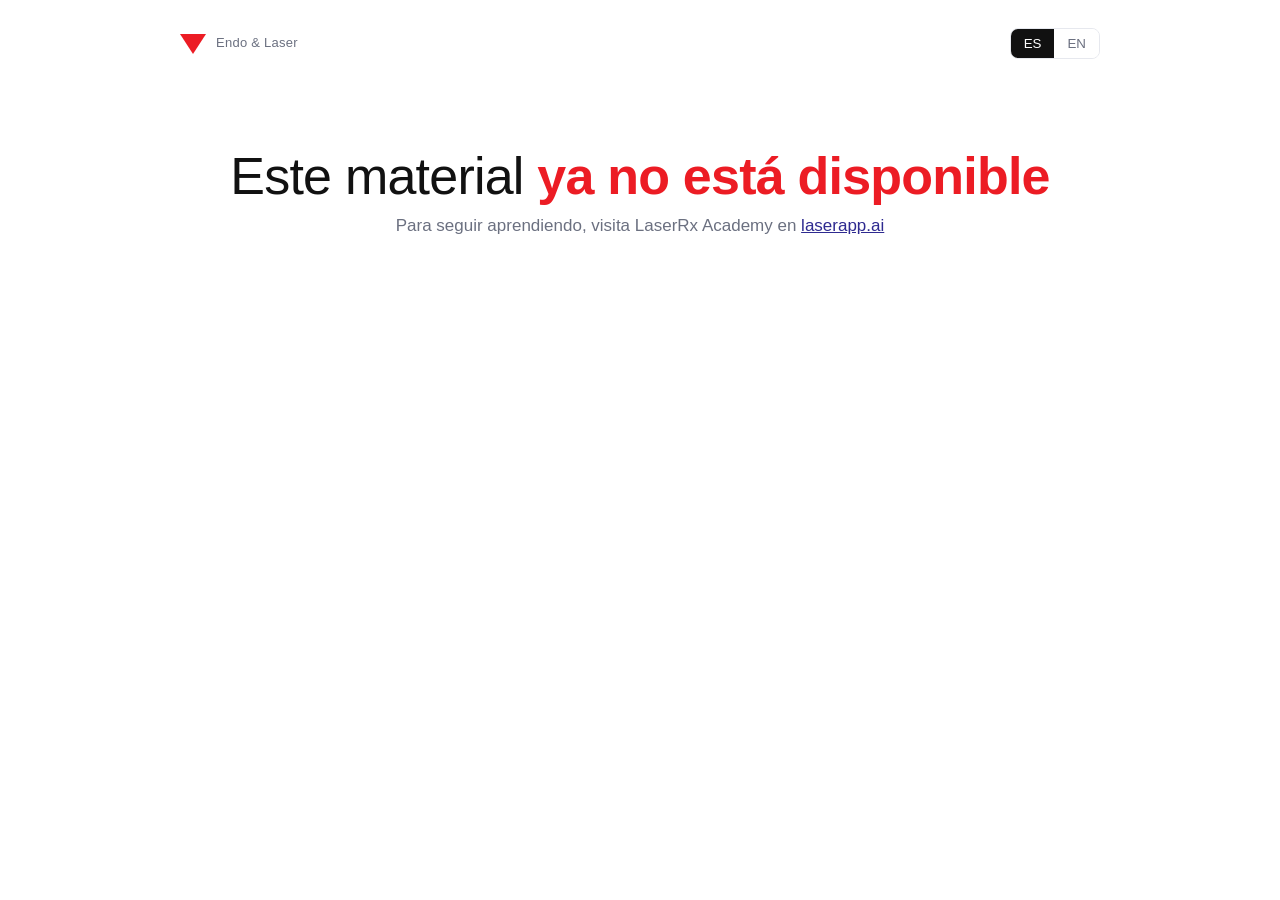
<file: index.html>
<!doctype html>
<html lang="es">
<head>
<meta charset="utf-8">
<meta name="viewport" content="width=device-width,initial-scale=1">
<meta name="robots" content="noindex">
<title>Monterrey 2026 · Dr. Isaac Kably</title>
<link rel="stylesheet" href="common.css">
<style>
.cards{display:grid;grid-template-columns:1fr 1fr;gap:16px;margin-top:8px}
@media(max-width:640px){.cards{grid-template-columns:1fr}}
.card{display:block;text-decoration:none;color:var(--ink);border:1px solid var(--line);border-radius:12px;padding:24px 22px;transition:.15s;background:#fff}
.card:hover{border-color:var(--ink)}
.card .k{font-size:13px;color:var(--mut);margin-bottom:8px}
.card .t{font-size:24px;font-weight:600;line-height:1.15}
.card .d{font-size:15px;color:var(--mut);margin-top:8px}
.card .go{margin-top:16px;font-weight:600;color:var(--red)}
.more{margin-top:26px;background:var(--band);border-radius:12px;padding:18px 20px;font-size:15px}
.more a{font-weight:600;color:var(--red);text-decoration:none}
</style>
</head>
<body>
<div class="wrap">
  <div class="top">
    <div class="mark"><span class="tri"></span><span>Endo &amp; Laser</span></div>
    <div class="lang"><button data-l="es" onclick="setLang('es')">ES</button><button data-l="en" onclick="setLang('en')">EN</button></div>
  </div>
  <div class="live">
    <h1 data-es="Gracias por <b>poner atención</b>" data-en="Thank you for <b>paying attention</b>"></h1>
    <div class="line"></div>
    <p class="sub" data-es="Aquí está todo lo que necesitas de la plática de Monterrey 2026, para que no tuvieras que tomar fotos ni video." data-en="Everything you need from the Monterrey 2026 lecture is here, so you didn't have to take photos or video."></p>
    <div class="cards">
      <a class="card" href="bibliografia.html">
        <div class="k" data-es="Referencias completas" data-en="Full references"></div>
        <div class="t" data-es="Bibliografía" data-en="Bibliography"></div>
        <div class="d" data-es="Todas las referencias de la plática, en orden y con liga a cada artículo." data-en="Every reference from the lecture, in order, with a link to each paper."></div>
        <div class="go" data-es="Ver bibliografía →" data-en="View bibliography →"></div>
      </a>
      <a class="card" href="resumen-monterrey-2026.pdf" target="_blank" rel="noopener">
        <div class="k" data-es="PDF · 2 páginas" data-en="PDF · 2 pages (Spanish)"></div>
        <div class="t" data-es="Resumen de la plática" data-en="Lecture summary"></div>
        <div class="d" data-es="Las ideas principales, en lenguaje sencillo." data-en="The main ideas, in plain language."></div>
        <div class="go" data-es="Abrir PDF →" data-en="Open PDF →"></div>
      </a>
    </div>
    <div class="more" data-es="¿Quieres profundizar? Las explicaciones completas están en <a href='https://laserapp.ai' target='_blank' rel='noopener'>LaserRx Academy · laserapp.ai</a>" data-en="Want to go deeper? Full explanations are in <a href='https://laserapp.ai' target='_blank' rel='noopener'>LaserRx Academy · laserapp.ai</a>"></div>
    <div class="foot"><span><b>Dr. Isaac Kably M.</b>, DDS, MSc — Endo &amp; Laser</span><span data-es="Disponible hasta el 7 de noviembre de 2026" data-en="Available until November 7, 2026"></span></div>
  </div>
  <div class="gone">
    <h1 data-es="Este material <b>ya no está disponible</b>" data-en="This material is <b>no longer available</b>"></h1>
    <p class="sub" style="margin:0 auto" data-es="Para seguir aprendiendo, visita LaserRx Academy en <a href='https://laserapp.ai'>laserapp.ai</a>" data-en="To keep learning, visit LaserRx Academy at <a href='https://laserapp.ai'>laserapp.ai</a>"></p>
  </div>
</div>
<script src="common.js"></script>
</body>
</html>
</file>
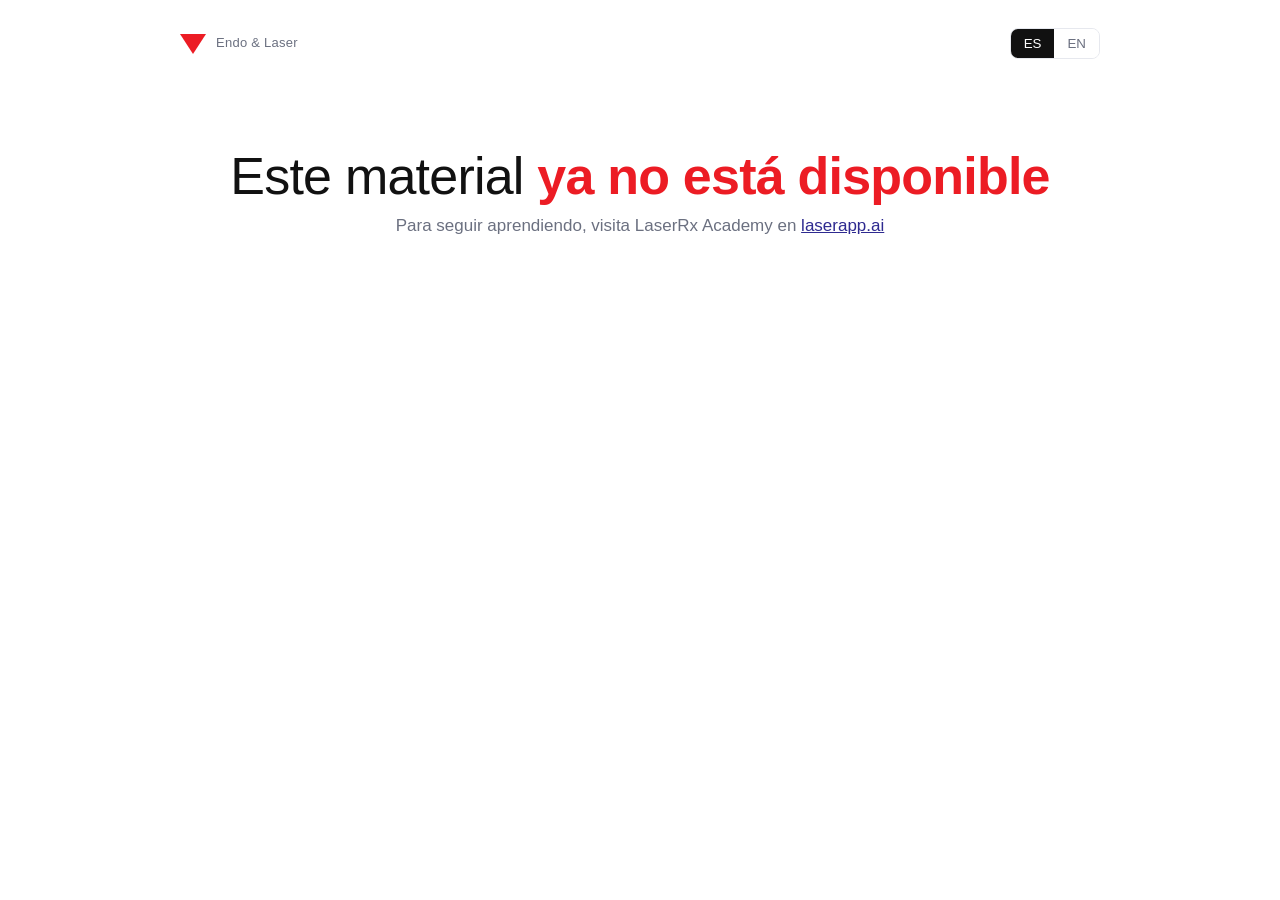
<file: curso-diodo-endo/index.html>
<!doctype html>
<html lang="es">
<head>
<meta charset="utf-8">
<meta name="viewport" content="width=device-width,initial-scale=1">
<meta name="robots" content="noindex">
<title>Diodo en endodoncia · Dr. Isaac Kably</title>
<link rel="stylesheet" href="../common.css">
<style>
.cards{display:grid;grid-template-columns:1fr 1fr;gap:16px;margin-top:8px}
@media(max-width:640px){.cards{grid-template-columns:1fr}}
.card{display:block;text-decoration:none;color:var(--ink);border:1px solid var(--line);border-radius:12px;padding:24px 22px;transition:.15s;background:#fff}
.card:hover{border-color:var(--ink)}
.card .k{font-size:13px;color:var(--mut);margin-bottom:8px}
.card .t{font-size:24px;font-weight:600;line-height:1.15}
.card .d{font-size:15px;color:var(--mut);margin-top:8px}
.card .go{margin-top:16px;font-weight:600;color:var(--red)}
.more{margin-top:26px;background:var(--band);border-radius:12px;padding:18px 20px;font-size:15px}
.more a{font-weight:600;color:var(--red);text-decoration:none}
</style>
</head>
<body>
<div class="wrap">
  <div class="top">
    <div class="mark"><span class="tri"></span><span>Endo &amp; Laser</span></div>
    <div class="lang"><button data-l="es" onclick="setLang('es')">ES</button><button data-l="en" onclick="setLang('en')">EN</button></div>
  </div>
  <div class="live">
    <h1 data-es="Gracias por <b>poner atención</b>" data-en="Thank you for <b>paying attention</b>"></h1>
    <div class="line"></div>
    <p class="sub" data-es="Aquí está todo lo que necesitas de la plática «Diodo en endodoncia», para que no tuvieras que tomar fotos ni video." data-en="Everything you need from the lecture “Diode in endodontics” is here, so you didn't have to take photos or video."></p>
    <div class="cards">
      <a class="card" href="bibliografia.html">
        <div class="k" data-es="Referencias completas" data-en="Full references"></div>
        <div class="t" data-es="Bibliografía" data-en="Bibliography"></div>
        <div class="d" data-es="Todas las referencias de la plática, en orden y con liga a cada artículo." data-en="Every reference from the lecture, in order, with a link to each paper."></div>
        <div class="go" data-es="Ver bibliografía →" data-en="View bibliography →"></div>
      </a>
      <a class="card" href="resumen-diodo-endodoncia.pdf" target="_blank" rel="noopener">
        <div class="k" data-es="PDF · 2 páginas" data-en="PDF · 2 pages (Spanish)"></div>
        <div class="t" data-es="Resumen de la plática" data-en="Lecture summary"></div>
        <div class="d" data-es="Las ideas principales, en lenguaje sencillo." data-en="The main ideas, in plain language."></div>
        <div class="go" data-es="Abrir PDF →" data-en="Open PDF →"></div>
      </a>
    </div>
    <div class="more" data-es="¿Dudas clínicas o quieres profundizar? Todo está en <a href='https://laserapp.ai' target='_blank' rel='noopener'>LaserRx · laserapp.ai</a>" data-en="Clinical questions or want to go deeper? It's all in <a href='https://laserapp.ai' target='_blank' rel='noopener'>LaserRx · laserapp.ai</a>"></div>
    <div class="foot"><span><b>Dr. Isaac Kably M.</b>, DDS, MSc — Endo &amp; Laser</span><span data-es="Disponible hasta el 7 de noviembre de 2026" data-en="Available until November 7, 2026"></span></div>
  </div>
  <div class="gone">
    <h1 data-es="Este material <b>ya no está disponible</b>" data-en="This material is <b>no longer available</b>"></h1>
    <p class="sub" style="margin:0 auto" data-es="Para seguir aprendiendo, visita LaserRx Academy en <a href='https://laserapp.ai'>laserapp.ai</a>" data-en="To keep learning, visit LaserRx Academy at <a href='https://laserapp.ai'>laserapp.ai</a>"></p>
  </div>
</div>
<script src="../common.js"></script>
</body>
</html>
</file>
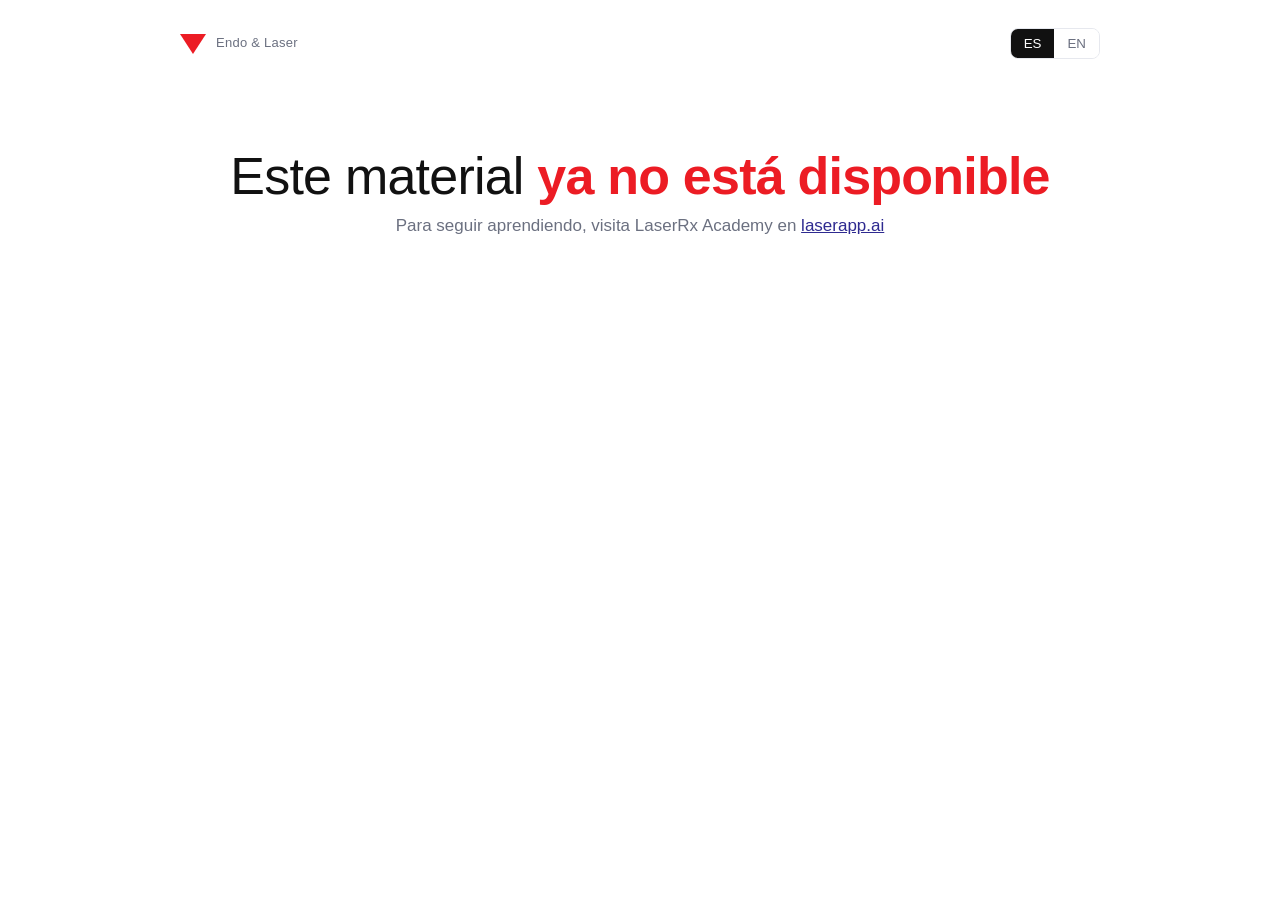
<file: curso-diodo/index.html>
<!doctype html>
<html lang="es">
<head>
<meta charset="utf-8">
<meta name="viewport" content="width=device-width,initial-scale=1">
<meta name="robots" content="noindex">
<title>Láser de diodo · primeros pasos · Dr. Isaac Kably</title>
<link rel="stylesheet" href="../common.css">
<style>
.cards{display:grid;grid-template-columns:1fr 1fr;gap:16px;margin-top:8px}
@media(max-width:640px){.cards{grid-template-columns:1fr}}
.card{display:block;text-decoration:none;color:var(--ink);border:1px solid var(--line);border-radius:12px;padding:24px 22px;transition:.15s;background:#fff}
.card:hover{border-color:var(--ink)}
.card .k{font-size:13px;color:var(--mut);margin-bottom:8px}
.card .t{font-size:24px;font-weight:600;line-height:1.15}
.card .d{font-size:15px;color:var(--mut);margin-top:8px}
.card .go{margin-top:16px;font-weight:600;color:var(--red)}
.more{margin-top:26px;background:var(--band);border-radius:12px;padding:18px 20px;font-size:15px}
.more a{font-weight:600;color:var(--red);text-decoration:none}
</style>
</head>
<body>
<div class="wrap">
  <div class="top">
    <div class="mark"><span class="tri"></span><span>Endo &amp; Laser</span></div>
    <div class="lang"><button data-l="es" onclick="setLang('es')">ES</button><button data-l="en" onclick="setLang('en')">EN</button></div>
  </div>
  <div class="live">
    <h1 data-es="Gracias por <b>poner atención</b>" data-en="Thank you for <b>paying attention</b>"></h1>
    <div class="line"></div>
    <p class="sub" data-es="Aquí está todo lo que necesitas de la plática «Láser de diodo · primeros pasos», para que no tuvieras que tomar fotos ni video." data-en="Everything you need from the lecture “Diode laser · first steps” is here, so you didn't have to take photos or video."></p>
    <div class="cards">
      <a class="card" href="bibliografia.html">
        <div class="k" data-es="Referencias completas" data-en="Full references"></div>
        <div class="t" data-es="Bibliografía" data-en="Bibliography"></div>
        <div class="d" data-es="Todas las referencias de la plática, en orden y con liga a cada artículo." data-en="Every reference from the lecture, in order, with a link to each paper."></div>
        <div class="go" data-es="Ver bibliografía →" data-en="View bibliography →"></div>
      </a>
      <a class="card" href="resumen-curso-diodo.pdf" target="_blank" rel="noopener">
        <div class="k" data-es="PDF · 2 páginas" data-en="PDF · 2 pages (Spanish)"></div>
        <div class="t" data-es="Resumen de la plática" data-en="Lecture summary"></div>
        <div class="d" data-es="Las ideas principales, en lenguaje sencillo." data-en="The main ideas, in plain language."></div>
        <div class="go" data-es="Abrir PDF →" data-en="Open PDF →"></div>
      </a>
    </div>
    <div class="more" data-es="¿Dudas clínicas o quieres profundizar? Todo está en <a href='https://laserapp.ai' target='_blank' rel='noopener'>LaserRx · laserapp.ai</a>" data-en="Clinical questions or want to go deeper? It's all in <a href='https://laserapp.ai' target='_blank' rel='noopener'>LaserRx · laserapp.ai</a>"></div>
    <div class="foot"><span><b>Dr. Isaac Kably M.</b>, DDS, MSc — Endo &amp; Laser</span><span data-es="Disponible hasta el 7 de noviembre de 2026" data-en="Available until November 7, 2026"></span></div>
  </div>
  <div class="gone">
    <h1 data-es="Este material <b>ya no está disponible</b>" data-en="This material is <b>no longer available</b>"></h1>
    <p class="sub" style="margin:0 auto" data-es="Para seguir aprendiendo, visita LaserRx Academy en <a href='https://laserapp.ai'>laserapp.ai</a>" data-en="To keep learning, visit LaserRx Academy at <a href='https://laserapp.ai'>laserapp.ai</a>"></p>
  </div>
</div>
<script src="../common.js"></script>
</body>
</html>
</file>
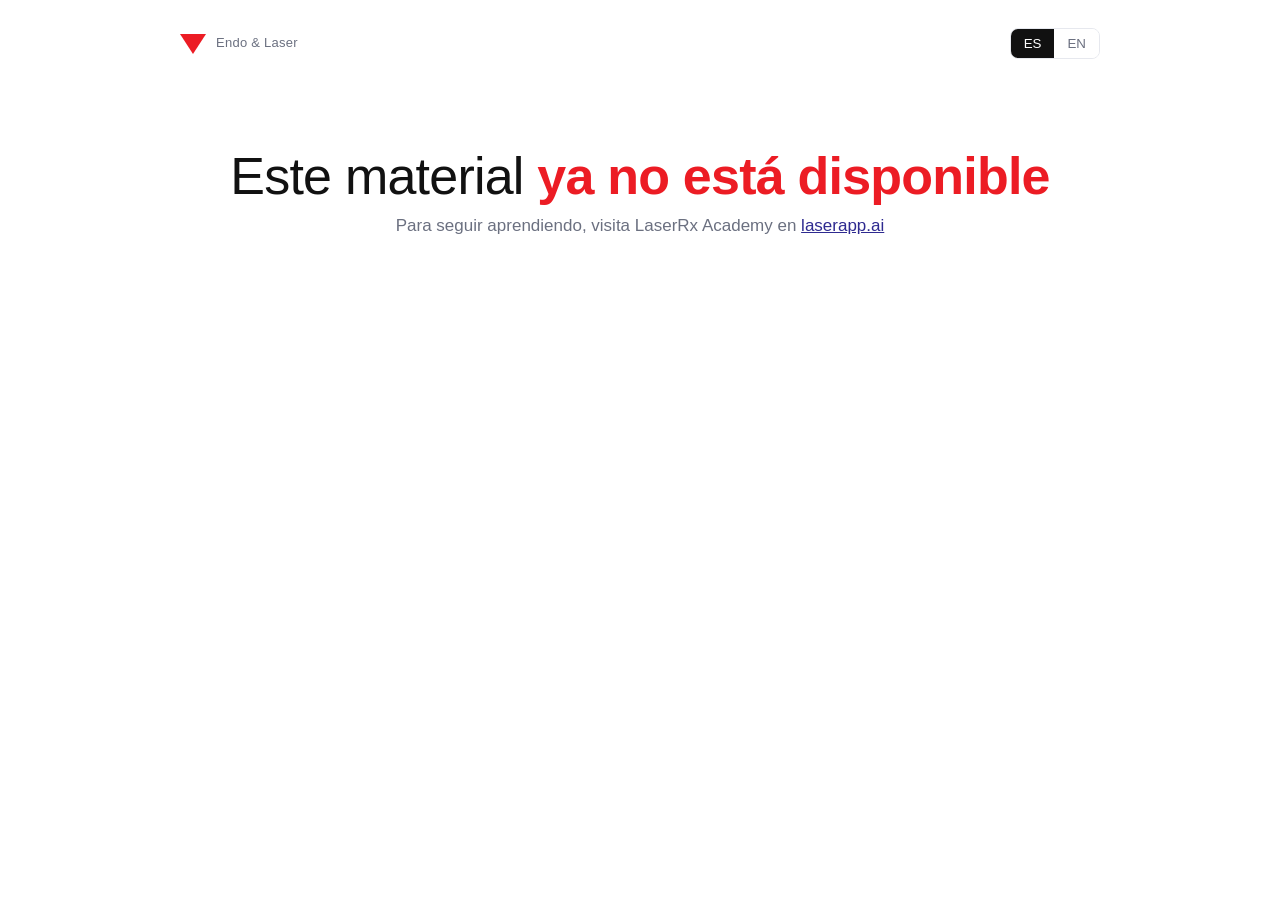
<file: uanl/index.html>
<!doctype html>
<html lang="es">
<head>
<meta charset="utf-8">
<meta name="viewport" content="width=device-width,initial-scale=1">
<meta name="robots" content="noindex">
<title>Láser de diodo · UANL · Dr. Isaac Kably</title>
<link rel="stylesheet" href="../common.css">
<style>
.cards{display:grid;grid-template-columns:1fr 1fr;gap:16px;margin-top:8px}
@media(max-width:640px){.cards{grid-template-columns:1fr}}
.card{display:block;text-decoration:none;color:var(--ink);border:1px solid var(--line);border-radius:12px;padding:24px 22px;transition:.15s;background:#fff}
.card:hover{border-color:var(--ink)}
.card .k{font-size:13px;color:var(--mut);margin-bottom:8px}
.card .t{font-size:24px;font-weight:600;line-height:1.15}
.card .d{font-size:15px;color:var(--mut);margin-top:8px}
.card .go{margin-top:16px;font-weight:600;color:var(--red)}
.more{margin-top:26px;background:var(--band);border-radius:12px;padding:18px 20px;font-size:15px}
.more a{font-weight:600;color:var(--red);text-decoration:none}
</style>
</head>
<body>
<div class="wrap">
  <div class="top">
    <div class="mark"><span class="tri"></span><span>Endo &amp; Laser</span></div>
    <div class="lang"><button data-l="es" onclick="setLang('es')">ES</button><button data-l="en" onclick="setLang('en')">EN</button></div>
  </div>
  <div class="live">
    <h1 data-es="Gracias por <b>poner atención</b>" data-en="Thank you for <b>paying attention</b>"></h1>
    <div class="line"></div>
    <p class="sub" data-es="Aquí está todo lo que necesitas de la plática «Láser de diodo · UANL», para que no tuvieras que tomar fotos ni video." data-en="Everything you need from the lecture “Diode laser · UANL” is here, so you didn't have to take photos or video."></p>
    <div class="cards">
      <a class="card" href="bibliografia.html">
        <div class="k" data-es="Referencias completas" data-en="Full references"></div>
        <div class="t" data-es="Bibliografía" data-en="Bibliography"></div>
        <div class="d" data-es="Todas las referencias de la plática, en orden y con liga a cada artículo." data-en="Every reference from the lecture, in order, with a link to each paper."></div>
        <div class="go" data-es="Ver bibliografía →" data-en="View bibliography →"></div>
      </a>
      <a class="card" href="resumen-diodo-uanl.pdf" target="_blank" rel="noopener">
        <div class="k" data-es="PDF · 2 páginas" data-en="PDF · 2 pages (Spanish)"></div>
        <div class="t" data-es="Resumen de la plática" data-en="Lecture summary"></div>
        <div class="d" data-es="Las ideas principales, en lenguaje sencillo." data-en="The main ideas, in plain language."></div>
        <div class="go" data-es="Abrir PDF →" data-en="Open PDF →"></div>
      </a>
    </div>
    <div class="more" data-es="¿Dudas clínicas o quieres profundizar? Todo está en <a href='https://laserapp.ai' target='_blank' rel='noopener'>LaserRx · laserapp.ai</a>" data-en="Clinical questions or want to go deeper? It's all in <a href='https://laserapp.ai' target='_blank' rel='noopener'>LaserRx · laserapp.ai</a>"></div>
    <div class="foot"><span><b>Dr. Isaac Kably M.</b>, DDS, MSc — Endo &amp; Laser</span><span data-es="Disponible hasta el 7 de noviembre de 2026" data-en="Available until November 7, 2026"></span></div>
  </div>
  <div class="gone">
    <h1 data-es="Este material <b>ya no está disponible</b>" data-en="This material is <b>no longer available</b>"></h1>
    <p class="sub" style="margin:0 auto" data-es="Para seguir aprendiendo, visita LaserRx Academy en <a href='https://laserapp.ai'>laserapp.ai</a>" data-en="To keep learning, visit LaserRx Academy at <a href='https://laserapp.ai'>laserapp.ai</a>"></p>
  </div>
</div>
<script src="../common.js"></script>
</body>
</html>
</file>
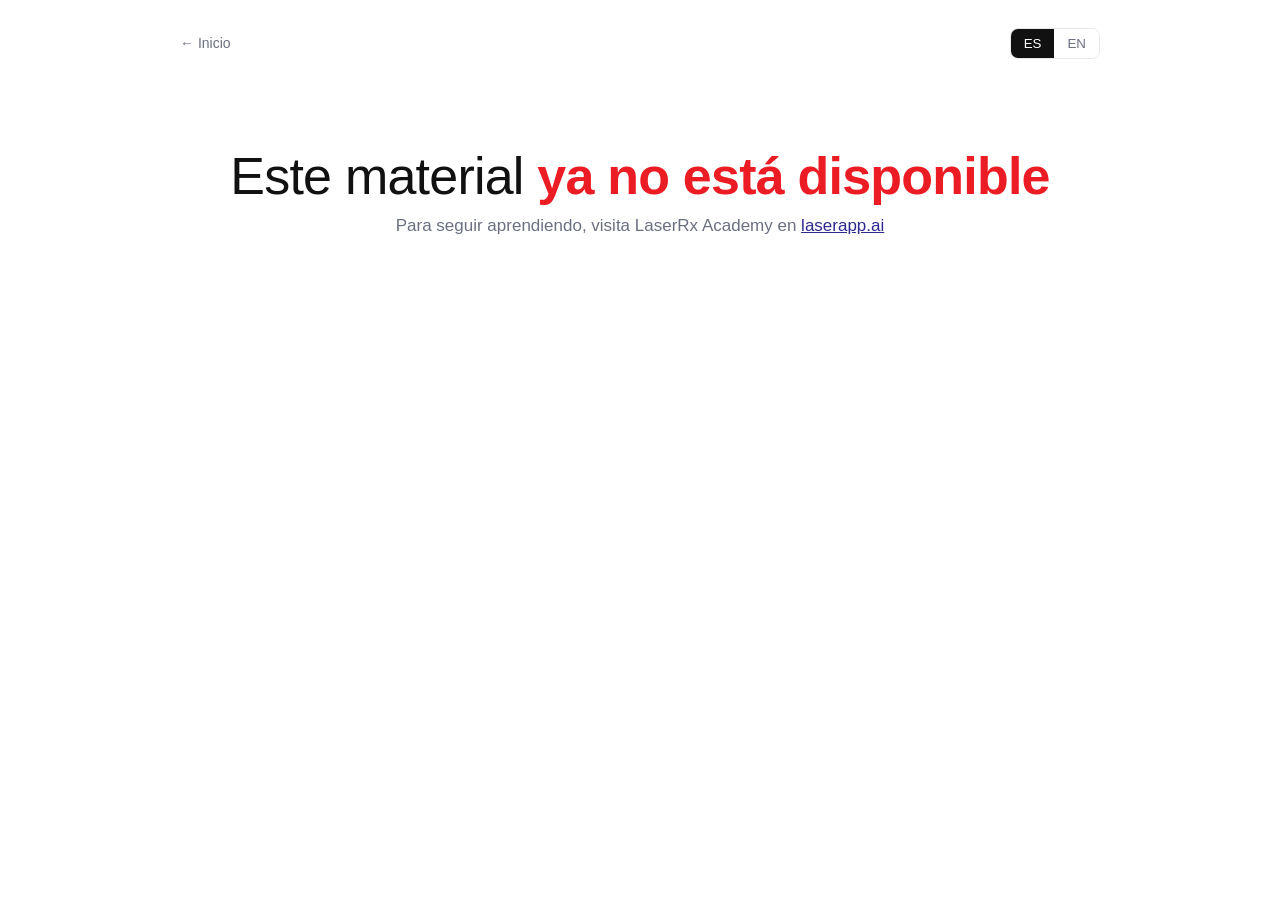
<file: bibliografia.html>
<!doctype html>
<html lang="es">
<head>
<meta charset="utf-8">
<meta name="viewport" content="width=device-width,initial-scale=1">
<meta name="robots" content="noindex">
<title>Bibliografía · Monterrey 2026</title>
<link rel="stylesheet" href="common.css">
<style>
.back{font-size:14px;text-decoration:none;color:var(--mut)}
.tools{display:flex;gap:12px;align-items:center;flex-wrap:wrap;margin:0 0 10px}
.tools input{flex:1;min-width:220px;border:1px solid var(--line);border-radius:10px;padding:11px 14px;font:16px inherit;font-family:inherit}
.count{font-size:13px;color:var(--mut)}
.blk{margin-top:34px}
.blk h2{display:flex;align-items:baseline;gap:12px;font-size:21px;font-weight:600;margin:0 0 10px;padding-bottom:8px;border-bottom:2px solid var(--ink)}
.bn{font-size:13px;color:var(--red);font-weight:600;letter-spacing:.04em}
ol{list-style:none;margin:0;padding:0}
li{display:grid;grid-template-columns:34px 1fr;gap:2px 10px;padding:11px 0;border-bottom:1px solid var(--line);font-size:15px}
li .n{color:var(--mut);font-size:13px;padding-top:2px}
li .l{grid-column:2;font-size:13px;font-weight:600}
li .l a{text-decoration:none;color:var(--navy)}
li.hide{display:none}
.blk.hide{display:none}
</style>
</head>
<body>
<div class="wrap">
  <div class="top">
    <a class="back" href="index.html" data-es="← Inicio" data-en="← Home"></a>
    <div class="lang"><button data-l="es" onclick="setLang('es')">ES</button><button data-l="en" onclick="setLang('en')">EN</button></div>
  </div>
  <div class="live">
    <h1 data-es="<b>Bibliografía</b> de la plática" data-en="Lecture <b>bibliography</b>"></h1>
    <div class="line"></div>
    <p class="sub" data-es="115 referencias, en el orden en que aparecen en la plática. Toca DOI o PubMed para abrir cada artículo." data-en="115 references, in the order they appear in the lecture. Tap DOI or PubMed to open each paper."></p>
    <div class="tools"><input id="q" type="search" data-ph-es="Buscar autor, tema o año…" data-ph-en="Search author, topic or year…"><span class="count" id="cnt"></span></div>
    <section class="blk"><h2><span class="bn">01</span><span data-es="Tres maneras de usar la luz en la célula" data-en="Three ways to use light in a cell">Tres maneras de usar la luz en la célula</span></h2><ol><li><span class="n">1</span><span class="c">Nagel G, Szellas T, Huhn W, et al. Channelrhodopsin-2, a directly light-gated cation-selective membrane channel. Proc Natl Acad Sci U S A. 2003;100(24):13940-5.</span><span class="l"><a href="https://doi.org/10.1073/pnas.1936192100" target="_blank" rel="noopener">DOI</a> · <a href="https://pubmed.ncbi.nlm.nih.gov/14615590/" target="_blank" rel="noopener">PubMed</a></span></li><li><span class="n">2</span><span class="c">Karu TI. Mitochondrial signaling in mammalian cells activated by red and near-IR radiation. Photochem Photobiol. 2008;84(5):1091-9.</span><span class="l"><a href="https://doi.org/10.1111/j.1751-1097.2008.00394.x" target="_blank" rel="noopener">DOI</a> · <a href="https://pubmed.ncbi.nlm.nih.gov/18651871/" target="_blank" rel="noopener">PubMed</a></span></li><li><span class="n">3</span><span class="c">Dougherty TJ, Gomer CJ, Henderson BW, et al. Photodynamic therapy. J Natl Cancer Inst. 1998;90(12):889-905.</span><span class="l"><a href="https://doi.org/10.1093/jnci/90.12.889" target="_blank" rel="noopener">DOI</a> · <a href="https://pubmed.ncbi.nlm.nih.gov/9637138/" target="_blank" rel="noopener">PubMed</a></span></li><li><span class="n">4</span><span class="c">Foschi F, Fontana CR, Ruggiero K, et al. Photodynamic inactivation of Enterococcus faecalis in dental root canals in vitro. Lasers Surg Med. 2007;39(10):782-7.</span><span class="l"><a href="https://doi.org/10.1002/lsm.20579" target="_blank" rel="noopener">DOI</a> · <a href="https://pubmed.ncbi.nlm.nih.gov/18081066/" target="_blank" rel="noopener">PubMed</a></span></li><li><span class="n">5</span><span class="c">Hamblin MR. Mechanisms and applications of the anti-inflammatory effects of photobiomodulation. AIMS Biophys. 2017;4(3):337-61.</span><span class="l"><a href="https://doi.org/10.3934/biophy.2017.3.337" target="_blank" rel="noopener">DOI</a> · <a href="https://pubmed.ncbi.nlm.nih.gov/28748217/" target="_blank" rel="noopener">PubMed</a></span></li></ol></section>
<section class="blk"><h2><span class="bn">02</span><span data-es="La luz como medicina: historia" data-en="Light as medicine: history">La luz como medicina: historia</span></h2><ol><li><span class="n">6</span><span class="c">Hönigsmann H. History of phototherapy in dermatology. Photochem Photobiol Sci. 2013;12(1):16-21.</span><span class="l"><a href="https://doi.org/10.1039/c2pp25120e" target="_blank" rel="noopener">DOI</a> · <a href="https://pubmed.ncbi.nlm.nih.gov/22739720/" target="_blank" rel="noopener">PubMed</a></span></li><li><span class="n">7</span><span class="c">Chávez Guzmán M. El sol como fundamento curativo de las terapias mayas yucatecas en el período colonial. Estudios de Cultura Maya. 2006;28.</span><span class="l"><a href="https://doi.org/10.19130/iifl.ecm.2006.28.615" target="_blank" rel="noopener">DOI</a> · <a href="https://pubmed.ncbi.nlm.nih.gov/?term=El%20sol%20como%20fundamento%20curativo%20de%20las%20terapias%20mayas%20yucatecas%20en%20el%20per%C3%ADodo%20colonial" target="_blank" rel="noopener" data-t="buscar">Buscar en PubMed</a></span></li><li><span class="n">8</span><span class="c">Finsen NR. Premio Nobel de Fisiología o Medicina 1903. NobelPrize.org.</span><span class="l"></span></li><li><span class="n">9</span><span class="c">Einstein A. Premio Nobel de Física 1921. NobelPrize.org.</span><span class="l"></span></li><li><span class="n">10</span><span class="c">Fleming A, Chain E, Florey H. Premio Nobel de Fisiología o Medicina 1945. NobelPrize.org.</span><span class="l"></span></li><li><span class="n">11</span><span class="c">Waksman SA. Premio Nobel de Fisiología o Medicina 1952. NobelPrize.org.</span><span class="l"></span></li><li><span class="n">12</span><span class="c">Cremer RJ, Perryman PW, Richards DH. Influence of light on the hyperbilirubinaemia of infants. Lancet. 1958;1(7030):1094-7.</span><span class="l"><a href="https://doi.org/10.1016/s0140-6736(58)91849-x" target="_blank" rel="noopener">DOI</a> · <a href="https://pubmed.ncbi.nlm.nih.gov/13550936/" target="_blank" rel="noopener">PubMed</a></span></li><li><span class="n">13</span><span class="c">Townes CH, Basov NG, Prokhorov AM. Premio Nobel de Física 1964. NobelPrize.org.</span><span class="l"></span></li><li><span class="n">14</span><span class="c">Stern RH, Sognnaes RF. Laser effect on dental hard tissues. A preliminary report. J South Calif State Dent Assoc. 1965;33(1):17-9.</span><span class="l"><a href="https://pubmed.ncbi.nlm.nih.gov/?term=Laser%20effect%20on%20dental%20hard%20tissues" target="_blank" rel="noopener" data-t="buscar">Buscar en PubMed</a></span></li><li><span class="n">15</span><span class="c">Granit R, Hartline HK, Wald G. Premio Nobel de Fisiología o Medicina 1967. NobelPrize.org.</span><span class="l"></span></li><li><span class="n">16</span><span class="c">Mester E, Spiry T, Szende B, Tota JG. Effect of laser rays on wound healing. Am J Surg. 1971;122(4):532-5.</span><span class="l"><a href="https://doi.org/10.1016/0002-9610(71)90482-x" target="_blank" rel="noopener">DOI</a> · <a href="https://pubmed.ncbi.nlm.nih.gov/5098661/" target="_blank" rel="noopener">PubMed</a></span></li><li><span class="n">17</span><span class="c">Parrish JA, Fitzpatrick TB, Tanenbaum L, Pathak MA. Photochemotherapy of psoriasis with oral methoxsalen and longwave ultraviolet light. N Engl J Med. 1974;291(23):1207-11.</span><span class="l"><a href="https://doi.org/10.1056/NEJM197412052912301" target="_blank" rel="noopener">DOI</a> · <a href="https://pubmed.ncbi.nlm.nih.gov/4422691/" target="_blank" rel="noopener">PubMed</a></span></li><li><span class="n">18</span><span class="c">Hibst R, Keller U. Experimental studies of the application of the Er:YAG laser on dental hard substances: I. Measurement of the ablation rate. Lasers Surg Med. 1989;9(4):338-44.</span><span class="l"><a href="https://doi.org/10.1002/lsm.1900090405" target="_blank" rel="noopener">DOI</a> · <a href="https://pubmed.ncbi.nlm.nih.gov/2761329/" target="_blank" rel="noopener">PubMed</a></span></li><li><span class="n">19</span><span class="c">Karu TI, Afanas&#x27;eva NI. Cytochrome c oxidase as the primary photoacceptor upon laser exposure of cultured cells. Dokl Akad Nauk. 1995;342(5):693-5.</span><span class="l"><a href="https://pubmed.ncbi.nlm.nih.gov/?term=Cytochrome%20c%20oxidase%20as%20the%20primary%20photoacceptor%20upon%20laser%20exposure%20of%20cultured%20cells" target="_blank" rel="noopener" data-t="buscar">Buscar en PubMed</a></span></li><li><span class="n">20</span><span class="c">Furchgott RF, Ignarro LJ, Murad F. Premio Nobel de Fisiología o Medicina 1998. NobelPrize.org.</span><span class="l"></span></li><li><span class="n">21</span><span class="c">Provencio I, Jiang G, De Grip WJ, Hayes WP, Rollag MD. Melanopsin: An opsin in melanophores, brain, and eye. Proc Natl Acad Sci U S A. 1998;95(1):340-5.</span><span class="l"><a href="https://doi.org/10.1073/pnas.95.1.340" target="_blank" rel="noopener">DOI</a> · <a href="https://pubmed.ncbi.nlm.nih.gov/9419377/" target="_blank" rel="noopener">PubMed</a></span></li><li><span class="n">22</span><span class="c">Karu TI, Pyatibrat LV, Afanasyeva NI. Cellular effects of low power laser therapy can be mediated by nitric oxide. Lasers Surg Med. 2005;36(4):307-14.</span><span class="l"><a href="https://doi.org/10.1002/lsm.20148" target="_blank" rel="noopener">DOI</a> · <a href="https://pubmed.ncbi.nlm.nih.gov/15739174/" target="_blank" rel="noopener">PubMed</a></span></li><li><span class="n">23</span><span class="c">Boyden ES, Zhang F, Bamberg E, Nagel G, Deisseroth K. Millisecond-timescale, genetically targeted optical control of neural activity. Nat Neurosci. 2005;8(9):1263-8.</span><span class="l"><a href="https://doi.org/10.1038/nn1525" target="_blank" rel="noopener">DOI</a> · <a href="https://pubmed.ncbi.nlm.nih.gov/16116447/" target="_blank" rel="noopener">PubMed</a></span></li><li><span class="n">24</span><span class="c">Beiert T, Bruegmann T, Sasse P. Optogenetic activation of Gq signalling modulates pacemaker activity of cardiomyocytes. Cardiovasc Res. 2014;102(3):507-16.</span><span class="l"><a href="https://doi.org/10.1093/cvr/cvu046" target="_blank" rel="noopener">DOI</a> · <a href="https://pubmed.ncbi.nlm.nih.gov/24576953/" target="_blank" rel="noopener">PubMed</a></span></li><li><span class="n">25</span><span class="c">Julius D, Patapoutian A. Premio Nobel de Fisiología o Medicina 2021. NobelPrize.org.</span><span class="l"></span></li><li><span class="n">26</span><span class="c">Deisseroth K, Hegemann P, Nagel G. Premio Nobel de Fisiología o Medicina 2026. NobelPrize.org.</span><span class="l"></span></li></ol></section>
<section class="blk"><h2><span class="bn">03</span><span data-es="Cómo interactúa el láser con el tejido" data-en="How laser interacts with tissue">Cómo interactúa el láser con el tejido</span></h2><ol><li><span class="n">27</span><span class="c">Jacques SL. Optical properties of biological tissues: a review. Phys Med Biol. 2013;58(11):R37-61.</span><span class="l"><a href="https://doi.org/10.1088/0031-9155/58/11/R37" target="_blank" rel="noopener">DOI</a> · <a href="https://pubmed.ncbi.nlm.nih.gov/23666068/" target="_blank" rel="noopener">PubMed</a></span></li><li><span class="n">28</span><span class="c">Hale GM, Querry MR. Optical constants of water in the 200-nm to 200-µm wavelength region. Appl Opt. 1973;12(3):555-63.</span><span class="l"><a href="https://doi.org/10.1364/AO.12.000555" target="_blank" rel="noopener">DOI</a> · <a href="https://pubmed.ncbi.nlm.nih.gov/20125343/" target="_blank" rel="noopener">PubMed</a></span></li><li><span class="n">29</span><span class="c">Amzayyb M, van den Bos RR, Kodach VM, de Bruin DM, Nijsten T, Neumann HA, et al. Carbonized blood deposited on fibres during 810, 940 and 1,470 nm endovenous laser ablation: thickness and absorption by optical coherence tomography. Lasers Med Sci. 2010;25(3):439-47.</span><span class="l"><a href="https://doi.org/10.1007/s10103-009-0749-1" target="_blank" rel="noopener">DOI</a> · <a href="https://pubmed.ncbi.nlm.nih.gov/20145968/" target="_blank" rel="noopener">PubMed</a></span></li><li><span class="n">30</span><span class="c">Romanos GE, Sacks D, Montanaro N, et al. Effect of initiators on thermal changes in soft tissues using a diode laser. Photomed Laser Surg. 2018;36(7):386-90.</span><span class="l"><a href="https://pubmed.ncbi.nlm.nih.gov/?term=Effect%20of%20initiators%20on%20thermal%20changes%20in%20soft%20tissues%20using%20a%20diode%20laser" target="_blank" rel="noopener" data-t="buscar">Buscar en PubMed</a></span></li><li><span class="n">31</span><span class="c">Romanos GE, Tedesco RW, Malhotra U, et al. Diode laser light scattering and temperature changes due to anesthesia injection in bovine tongue mucosa. Photobiomodul Photomed Laser Surg. 2021;39(9):587-92.</span><span class="l"><a href="https://pubmed.ncbi.nlm.nih.gov/?term=Diode%20laser%20light%20scattering%20and%20temperature%20changes%20due%20to%20anesthesia%20injection%20in%20bovine%20tongue%20mucosa" target="_blank" rel="noopener" data-t="buscar">Buscar en PubMed</a></span></li><li><span class="n">32</span><span class="c">Strakas D, Dionysopoulos D, Tolidis K, Meister J. Evaluation of cutting efficiency and thermal damage during soft tissue surgery with 940 nm-diode laser: an ex vivo study. Lasers Surg Med. 2023;55(3):294-304.</span><span class="l"><a href="https://pubmed.ncbi.nlm.nih.gov/?term=Evaluation%20of%20cutting%20efficiency%20and%20thermal%20damage%20during%20soft%20tissue%20surgery%20with%20940%20nm-diode%20laser%3A%20an%20ex%20vivo%20study" target="_blank" rel="noopener" data-t="buscar">Buscar en PubMed</a></span></li><li><span class="n">33</span><span class="c">Mathew T, Shanthala BM, Prashanth GV, Jose J. Comparative evaluation of the antibacterial efficacy of chlorhexidine and 810 nm diode laser in the disinfection of root canals contaminated with Enterococcus faecalis. Cureus. 2022;14(8):e28596.</span><span class="l"><a href="https://pubmed.ncbi.nlm.nih.gov/?term=Comparative%20evaluation%20of%20the%20antibacterial%20efficacy%20of%20chlorhexidine%20and%20810%20nm%20diode%20laser%20in%20the%20disinfection%20of%20root%20canals%20contaminated%20with%20Enterococcus%20faecalis" target="_blank" rel="noopener" data-t="buscar">Buscar en PubMed</a></span></li><li><span class="n">34</span><span class="c">Yavagal CM, Subramani SK, Patil VC, et al. Disinfection efficacy of laser activation on sodium hypochlorite root canal irrigant in primary teeth. Children (Basel). 2023;10(12):1887.</span><span class="l"><a href="https://pubmed.ncbi.nlm.nih.gov/?term=Disinfection%20efficacy%20of%20laser%20activation%20on%20sodium%20hypochlorite%20root%20canal%20irrigant%20in%20primary%20teeth" target="_blank" rel="noopener" data-t="buscar">Buscar en PubMed</a></span></li><li><span class="n">35</span><span class="c">Huang YY, Sharma SK, Carroll J, Hamblin MR. Biphasic dose response in low level light therapy — an update. Dose Response. 2011;9(4):602-18.</span><span class="l"><a href="https://pubmed.ncbi.nlm.nih.gov/?term=Biphasic%20dose%20response%20in%20low%20level%20light%20therapy%20%E2%80%94%20an%20update" target="_blank" rel="noopener" data-t="buscar">Buscar en PubMed</a></span></li><li><span class="n">36</span><span class="c">Hamblin MR. Mechanisms and applications of the anti-inflammatory effects of photobiomodulation. AIMS Biophys. 2017;4(3):337-61.</span><span class="l"><a href="https://pubmed.ncbi.nlm.nih.gov/28748217/" target="_blank" rel="noopener">PubMed</a></span></li><li><span class="n">37</span><span class="c">Tao X, Yao JW, Wang HL, Huang C. Comparison of gingival troughing by laser and retraction cord. Int J Periodontics Restorative Dent. 2018;38(4):527-32.</span><span class="l"><a href="https://pubmed.ncbi.nlm.nih.gov/?term=Comparison%20of%20gingival%20troughing%20by%20laser%20and%20retraction%20cord" target="_blank" rel="noopener" data-t="buscar">Buscar en PubMed</a></span></li><li><span class="n">38</span><span class="c">Romanos GE, Estrin NE. Laser applications in peri-implantitis therapy: a narrative review. J Dent. 2025;162:106081.</span><span class="l"><a href="https://pubmed.ncbi.nlm.nih.gov/?term=Laser%20applications%20in%20peri-implantitis%20therapy%3A%20a%20narrative%20review" target="_blank" rel="noopener" data-t="buscar">Buscar en PubMed</a></span></li><li><span class="n">39</span><span class="c">Schoop U, Kluger W, Moritz A, Nedjelik N, Georgopoulos A, Sperr W. Bactericidal effect of different laser systems in the deep layers of dentin. Lasers Surg Med. 2004;35(2):111-6.</span><span class="l"><a href="https://doi.org/10.1002/lsm.20026" target="_blank" rel="noopener">DOI</a> · <a href="https://pubmed.ncbi.nlm.nih.gov/15334613/" target="_blank" rel="noopener">PubMed</a></span></li><li><span class="n">40</span><span class="c">Fiegler-Rudol J, Grzech-Leśniak Z, Tkaczyk M, Grzech-Leśniak K, Zawilska A, Wiench R. Enhancing Root Canal Disinfection with Er:YAG Laser: A Systematic Review. Dent J (Basel). 2025;13(3).</span><span class="l"><a href="https://doi.org/10.3390/dj13030101" target="_blank" rel="noopener">DOI</a> · <a href="https://pubmed.ncbi.nlm.nih.gov/40136729/" target="_blank" rel="noopener">PubMed</a></span></li><li><span class="n">41</span><span class="c">Wang L, Feng B, Shi S, Sun D, Wu D. The effect of different activation irrigations on intracanal smear layer removal: a vitro study. Front Bioeng Biotechnol. 2024;12:1507525.</span><span class="l"><a href="https://doi.org/10.3389/fbioe.2024.1507525" target="_blank" rel="noopener">DOI</a> · <a href="https://pubmed.ncbi.nlm.nih.gov/39698186/" target="_blank" rel="noopener">PubMed</a></span></li><li><span class="n">42</span><span class="c">Siqueira JF, Rôças IN, Oliveira JC, Santos KR. Molecular detection of black-pigmented bacteria in infections of endodontic origin. J Endod. 2001;27(9):563-6.</span><span class="l"><a href="https://doi.org/10.1097/00004770-200109000-00002" target="_blank" rel="noopener">DOI</a> · <a href="https://pubmed.ncbi.nlm.nih.gov/11556558/" target="_blank" rel="noopener">PubMed</a></span></li><li><span class="n">43</span><span class="c">Cao H, Qi Z, Jiang H, Zhao J, Liu Z, Tang Z. Detection of Porphyromonas endodontalis, Porphyromonas gingivalis and Prevotella intermedia in primary endodontic infections in a Chinese population. Int Endod J. 2012;45(8):773-81.</span><span class="l"><a href="https://doi.org/10.1111/j.1365-2591.2012.02035.x" target="_blank" rel="noopener">DOI</a> · <a href="https://pubmed.ncbi.nlm.nih.gov/22429191/" target="_blank" rel="noopener">PubMed</a></span></li><li><span class="n">44</span><span class="c">da Fonseca Alvarez A, Moura-Netto C, Daliberto Frugoli A, Fernando C, Aranha AC, Davidowicz H. Temperature changes on the root surfaces of mandibular incisors after an 810-nm high-intensity intracanal diode laser irradiation. J Biomed Opt. 2012;17(1):015006.</span><span class="l"><a href="https://doi.org/10.1117/1.JBO.17.1.015006" target="_blank" rel="noopener">DOI</a> · <a href="https://pubmed.ncbi.nlm.nih.gov/22352650/" target="_blank" rel="noopener">PubMed</a></span></li><li><span class="n">45</span><span class="c">Abad-Gallegos M, Arnabat-Domínguez J, España-Tost A, Berini-Aytés L, Gay-Escoda C. In vitro evaluation of the temperature increment at the external root surface after Er,Cr:YSGG laser irradiation of the root canal. Med Oral Patol Oral Cir Bucal. 2009;14(12):e658-62.</span><span class="l"><a href="https://doi.org/10.4317/medoral.14.e658" target="_blank" rel="noopener">DOI</a> · <a href="https://pubmed.ncbi.nlm.nih.gov/19680194/" target="_blank" rel="noopener">PubMed</a></span></li><li><span class="n">46</span><span class="c">Morsy DA, Shaker OG, ElKhodary SA. Effect of diode laser (980 nm) on IL-8 expression in failed endodontic cases: Randomised control trial. Aust Endod J. 2025;51(1):17-25.</span><span class="l"><a href="https://doi.org/10.1111/aej.12914" target="_blank" rel="noopener">DOI</a> · <a href="https://pubmed.ncbi.nlm.nih.gov/39659152/" target="_blank" rel="noopener">PubMed</a></span></li></ol></section>
<section class="blk"><h2><span class="bn">04</span><span data-es="Irrigación y desinfección del conducto" data-en="Root canal irrigation and disinfection">Irrigación y desinfección del conducto</span></h2><ol><li><span class="n">47</span><span class="c">Martos J, Ferrer-Luque CM, González-Rodríguez MP, Castro LAS. Topographical evaluation of the major apical foramen in permanent human teeth. Int Endod J. 2009;42(4):329-34.</span><span class="l"><a href="https://doi.org/10.1111/j.1365-2591.2008.01513.x" target="_blank" rel="noopener">DOI</a> · <a href="https://pubmed.ncbi.nlm.nih.gov/19220517/" target="_blank" rel="noopener">PubMed</a></span></li><li><span class="n">48</span><span class="c">Siqueira JF, Rôças IN, Paiva SSM, et al. Bacteriologic investigation of the effects of sodium hypochlorite and chlorhexidine during the endodontic treatment of teeth with apical periodontitis. Oral Surg Oral Med Oral Pathol Oral Radiol Endod. 2007;104(1):122-30.</span><span class="l"><a href="https://doi.org/10.1016/j.tripleo.2007.01.027" target="_blank" rel="noopener">DOI</a> · <a href="https://pubmed.ncbi.nlm.nih.gov/17499528/" target="_blank" rel="noopener">PubMed</a></span></li><li><span class="n">49</span><span class="c">Boutsioukis C, Arias-Moliz MT. Present status and future directions – irrigants and irrigation methods. Int Endod J. 2022;55 Suppl 3:588-612.</span><span class="l"><a href="https://doi.org/10.1111/iej.13739" target="_blank" rel="noopener">DOI</a> · <a href="https://pubmed.ncbi.nlm.nih.gov/35338652/" target="_blank" rel="noopener">PubMed</a></span></li><li><span class="n">50</span><span class="c">Zou L, Shen Y, Li W, Haapasalo M. Penetration of sodium hypochlorite into dentin. J Endod. 2010;36(5):793-6.</span><span class="l"><a href="https://doi.org/10.1016/j.joen.2010.02.005" target="_blank" rel="noopener">DOI</a> · <a href="https://pubmed.ncbi.nlm.nih.gov/20416421/" target="_blank" rel="noopener">PubMed</a></span></li><li><span class="n">51</span><span class="c">Love RM, Jenkinson HF. Invasion of dentinal tubules by oral bacteria. Crit Rev Oral Biol Med. 2002;13(2):171-83.</span><span class="l"><a href="https://doi.org/10.1177/154411130201300207" target="_blank" rel="noopener">DOI</a> · <a href="https://pubmed.ncbi.nlm.nih.gov/12097359/" target="_blank" rel="noopener">PubMed</a></span></li><li><span class="n">52</span><span class="c">Wong DTS, Cheung GSP. Extension of bactericidal effect of sodium hypochlorite into dentinal tubules. J Endod. 2014;40(6):825-9.</span><span class="l"><a href="https://doi.org/10.1016/j.joen.2013.09.045" target="_blank" rel="noopener">DOI</a> · <a href="https://pubmed.ncbi.nlm.nih.gov/24862710/" target="_blank" rel="noopener">PubMed</a></span></li><li><span class="n">53</span><span class="c">Su Z, Li Z, Shen Y, Bai Y, Zheng Y, Pan C, Hou B. Characteristics of the irrigant flow in a simulated lateral canal under two typical laser-activated irrigation regimens. Lasers Surg Med. 2020 (publicado en línea).</span><span class="l"><a href="https://doi.org/10.1002/lsm.23317" target="_blank" rel="noopener">DOI</a> · <a href="https://pubmed.ncbi.nlm.nih.gov/32964491/" target="_blank" rel="noopener">PubMed</a></span></li><li><span class="n">54</span><span class="c">Sjögren U, Hägglund B, Sundqvist G, Wing K. Factors affecting the long-term results of endodontic treatment. J Endod. 1990;16(10):498-504.</span><span class="l"><a href="https://doi.org/10.1016/S0099-2399(07)80180-4" target="_blank" rel="noopener">DOI</a> · <a href="https://pubmed.ncbi.nlm.nih.gov/2084204/" target="_blank" rel="noopener">PubMed</a></span></li><li><span class="n">55</span><span class="c">Hoskinson SE, Ng YL, Hoskinson AE, Moles DR, Gulabivala K. A retrospective comparison of outcome of root canal treatment using two different protocols. Oral Surg Oral Med Oral Pathol Oral Radiol Endod. 2002;93(6):705-15.</span><span class="l"><a href="https://doi.org/10.1067/moe.2001.122822" target="_blank" rel="noopener">DOI</a> · <a href="https://pubmed.ncbi.nlm.nih.gov/12142878/" target="_blank" rel="noopener">PubMed</a></span></li><li><span class="n">56</span><span class="c">Friedman S, Abitbol S, Lawrence HP. Treatment outcome in endodontics: the Toronto Study. Phase 1: initial treatment. J Endod. 2003;29(12):787-93.</span><span class="l"><a href="https://doi.org/10.1097/00004770-200312000-00001" target="_blank" rel="noopener">DOI</a> · <a href="https://pubmed.ncbi.nlm.nih.gov/14686806/" target="_blank" rel="noopener">PubMed</a></span></li><li><span class="n">57</span><span class="c">Kojima K, Inamoto K, Nagamatsu K, et al. Success rate of endodontic treatment of teeth with vital and nonvital pulps. A meta-analysis. Oral Surg Oral Med Oral Pathol Oral Radiol Endod. 2004;97(1):95-9.</span><span class="l"><a href="https://doi.org/10.1016/j.tripleo.2003.07.006" target="_blank" rel="noopener">DOI</a> · <a href="https://pubmed.ncbi.nlm.nih.gov/14716263/" target="_blank" rel="noopener">PubMed</a></span></li><li><span class="n">58</span><span class="c">Marquis VL, Dao T, Farzaneh M, Abitbol S, Friedman S. Treatment outcome in endodontics: the Toronto Study. Phase III: initial treatment. J Endod. 2006;32(4):299-306.</span><span class="l"><a href="https://doi.org/10.1016/j.joen.2005.10.050" target="_blank" rel="noopener">DOI</a> · <a href="https://pubmed.ncbi.nlm.nih.gov/16554199/" target="_blank" rel="noopener">PubMed</a></span></li><li><span class="n">59</span><span class="c">Ng YL, Mann V, Gulabivala K. A prospective study of the factors affecting outcomes of nonsurgical root canal treatment: part 1: periapical health. Int Endod J. 2011;44(7):583-609.</span><span class="l"><a href="https://doi.org/10.1111/j.1365-2591.2011.01872.x" target="_blank" rel="noopener">DOI</a> · <a href="https://pubmed.ncbi.nlm.nih.gov/21366626/" target="_blank" rel="noopener">PubMed</a></span></li><li><span class="n">60</span><span class="c">Kirkevang LL, Vaeth M, Wenzel A. Ten-year follow-up observations of periapical and endodontic status in a Danish population. Int Endod J. 2012;45(9):829-39.</span><span class="l"><a href="https://doi.org/10.1111/j.1365-2591.2012.02040.x" target="_blank" rel="noopener">DOI</a> · <a href="https://pubmed.ncbi.nlm.nih.gov/22458261/" target="_blank" rel="noopener">PubMed</a></span></li><li><span class="n">61</span><span class="c">Estudios de resultado citados por autor y año en la diapositiva: Strindberg 1956; Kerekes 1979; Chugal 2003; Friedman 2004; Chugal 2017.</span><span class="l"></span></li><li><span class="n">62</span><span class="c">Velocidad del irrigante con activación ultrasónica, citados por autor y año: Ahmad 1987; van der Sluis 2010.</span><span class="l"></span></li><li><span class="n">63</span><span class="c">Peeters HH, Gutknecht N. Efficacy of laser-driven irrigation versus ultrasonic in removing an airlock from the apical third of a narrow root canal. Aust Endod J. 2014;40(2):47-53.</span><span class="l"><a href="https://doi.org/10.1111/aej.12016" target="_blank" rel="noopener">DOI</a> · <a href="https://pubmed.ncbi.nlm.nih.gov/25244217/" target="_blank" rel="noopener">PubMed</a></span></li><li><span class="n">64</span><span class="c">Peeters HH, Suardita K, Mooduto L, Gutknecht N. Extrusion of irrigant in open apex teeth with periapical lesions following laser-activated irrigation and passive ultrasonic irrigation.</span><span class="l"><a href="https://pubmed.ncbi.nlm.nih.gov/?term=Extrusion%20of%20irrigant%20in%20open%20apex%20teeth%20with%20periapical%20lesions%20following%20laser-activated%20irrigation%20and%20passive%20ultrasonic%20irrigation" target="_blank" rel="noopener" data-t="buscar">Buscar en PubMed</a></span></li></ol></section>
<section class="blk"><h2><span class="bn">05</span><span data-es="El láser dentro del conducto: cavitación" data-en="Laser inside the canal: cavitation">El láser dentro del conducto: cavitación</span></h2><ol><li><span class="n">65</span><span class="c">George R, Walsh LJ. Performance assessment of novel side firing flexible optical fibers for dental applications. Lasers Surg Med. 2009;41(3):214-21.</span><span class="l"><a href="https://doi.org/10.1002/lsm.20747" target="_blank" rel="noopener">DOI</a> · <a href="https://pubmed.ncbi.nlm.nih.gov/19291754/" target="_blank" rel="noopener">PubMed</a></span></li><li><span class="n">66</span><span class="c">Martins M, De Moor R, Gutknecht N, Franzen R. Endodontic impact of cavitation and bubble formation induced by 2780-nm Er,Cr:YSGG laser using radial firing tips on simulated root canals. Lasers Dent Sci. 2022.</span><span class="l"><a href="https://doi.org/10.1007/s41547-022-00160-3" target="_blank" rel="noopener">DOI</a> · <a href="https://pubmed.ncbi.nlm.nih.gov/?term=Endodontic%20impact%20of%20cavitation%20and%20bubble%20formation%20induced%20by%202780-nm%20Er%2CCr%3AYSGG%20laser%20using%20radial%20firing%20tips%20on%20simulated%20root%20canals" target="_blank" rel="noopener" data-t="buscar">Buscar en PubMed</a></span></li><li><span class="n">67</span><span class="c">Martins MR, Franzen R, Depraet F, Gutknecht N. Rationale for using a double-wavelength (940 nm + 2780 nm) laser in endodontics: literature overview and proof-of-concept. Lasers Dent Sci. 2018.</span><span class="l"><a href="https://doi.org/10.1007/s41547-017-0017-9" target="_blank" rel="noopener">DOI</a> · <a href="https://pubmed.ncbi.nlm.nih.gov/?term=Rationale%20for%20using%20a%20double-wavelength%20%28940%20nm%20%2B%202780%20nm%29%20laser%20in%20endodontics%3A%20literature%20overview%20and%20proof-of-concept" target="_blank" rel="noopener" data-t="buscar">Buscar en PubMed</a></span></li><li><span class="n">68</span><span class="c">Meire M, De Moor RJG. Principle and antimicrobial efficacy of laser-activated irrigation: a narrative review. Int Endod J. 2024;57(7):841-60.</span><span class="l"><a href="https://doi.org/10.1111/iej.14042" target="_blank" rel="noopener">DOI</a> · <a href="https://pubmed.ncbi.nlm.nih.gov/38340037/" target="_blank" rel="noopener">PubMed</a></span></li><li><span class="n">69</span><span class="c">Nasher R, Hilgers RD, Gutknecht N. Debris and smear layer removal in curved root canals using the dual wavelength Er,Cr:YSGG/diode 940 nm laser and the XP-Endoshaper and Finisher technique. Photobiomodul Photomed Laser Surg. 2020;38(3):174-80.</span><span class="l"><a href="https://doi.org/10.1089/photob.2019.4693" target="_blank" rel="noopener">DOI</a> · <a href="https://pubmed.ncbi.nlm.nih.gov/31968180/" target="_blank" rel="noopener">PubMed</a></span></li><li><span class="n">70</span><span class="c">Rodríguez-Delgado I, Hernández-Martínez D, Kably-Mizrahi I, et al. Use of the Er,Cr:YSGG laser as an adjuvant in root canal system disinfection. J Clin Exp Dent. 2024;16(11):e1339-45.</span><span class="l"><a href="https://doi.org/10.4317/jced.62149" target="_blank" rel="noopener">DOI</a> · <a href="https://pubmed.ncbi.nlm.nih.gov/39670029/" target="_blank" rel="noopener">PubMed</a></span></li><li><span class="n">71</span><span class="c">Tanabe K, Yoshiba K, Yoshiba N, Iwaku M, Ozawa H. Immunohistochemical study on pulpal response in rat molars after cavity preparation by Er:YAG laser. Eur J Oral Sci. 2002;110(3):237-45.</span><span class="l"><a href="https://doi.org/10.1034/j.1600-0722.2002.21282.x" target="_blank" rel="noopener">DOI</a> · <a href="https://pubmed.ncbi.nlm.nih.gov/12120710/" target="_blank" rel="noopener">PubMed</a></span></li><li><span class="n">72</span><span class="c">Totan Ripszky A, Kably I, Neculau C, et al. Modulatory effects of the Er,Cr:YSGG–diode laser combination irradiation on human osteoblasts – might be relevant for periapical bone regeneration? Int J Mol Sci. Aceptado, en prensa.</span><span class="l"></span></li></ol></section>
<section class="blk"><h2><span class="bn">06</span><span data-es="Luz azul de 450 nm" data-en="450 nm blue light">Luz azul de 450 nm</span></h2><ol><li><span class="n">73</span><span class="c">Haridas D, Atreya CD. The microbicidal potential of visible blue light in clinical medicine and public health. Front Med (Lausanne). 2022;9:905606.</span><span class="l"><a href="https://doi.org/10.3389/fmed.2022.905606" target="_blank" rel="noopener">DOI</a> · <a href="https://pubmed.ncbi.nlm.nih.gov/35935800/" target="_blank" rel="noopener">PubMed</a></span></li><li><span class="n">74</span><span class="c">Wang Y, Harrington OD, Wang Y, Murray CK, Hamblin MR, Dai T. In vivo investigation of antimicrobial blue light therapy for multidrug-resistant Acinetobacter baumannii burn infections using bioluminescence imaging. J Vis Exp. 2017;(122).</span><span class="l"><a href="https://doi.org/10.3791/54997" target="_blank" rel="noopener">DOI</a> · <a href="https://pubmed.ncbi.nlm.nih.gov/28518072/" target="_blank" rel="noopener">PubMed</a></span></li><li><span class="n">75</span><span class="c">Wang Y, Ferrer-Espada R, Baglo Y, Gu Y, Dai T. Antimicrobial Blue Light Inactivation of Neisseria gonorrhoeae: Roles of Wavelength, Endogenous Photosensitizer, Oxygen, and Reactive Oxygen Species. Lasers Surg Med. 2019;51(9):815-823.</span><span class="l"><a href="https://doi.org/10.1002/lsm.23104" target="_blank" rel="noopener">DOI</a> · <a href="https://pubmed.ncbi.nlm.nih.gov/31157931/" target="_blank" rel="noopener">PubMed</a></span></li><li><span class="n">76</span><span class="c">Zhang E, Cai Y, Luo Y, Piao Z. Riboflavin-shuttled extracellular electron transfer from Enterococcus faecalis to electrodes in microbial fuel cells. Can J Microbiol. 2014;60(11):753-9.</span><span class="l"><a href="https://doi.org/10.1139/cjm-2014-0389" target="_blank" rel="noopener">DOI</a> · <a href="https://pubmed.ncbi.nlm.nih.gov/25345758/" target="_blank" rel="noopener">PubMed</a></span></li><li><span class="n">77</span><span class="c">Liu X, Zhou E, Fan Y, Wang F, Xu D. Riboflavin-mediated extracellular electron transfer enhances microbiologically influenced corrosion of 316L stainless steel by Enterococcus faecalis. Bioelectrochemistry. 2025;165:108982.</span><span class="l"><a href="https://doi.org/10.1016/j.bioelechem.2025.108982" target="_blank" rel="noopener">DOI</a> · <a href="https://pubmed.ncbi.nlm.nih.gov/40209334/" target="_blank" rel="noopener">PubMed</a></span></li><li><span class="n">78</span><span class="c">Ferrer-Espada R, Wang Y, Goh XS, Dai T. Antimicrobial Blue Light Inactivation of Microbial Isolates in Biofilms. Lasers Surg Med. 2019;52(5):472-478.</span><span class="l"><a href="https://doi.org/10.1002/lsm.23159" target="_blank" rel="noopener">DOI</a> · <a href="https://pubmed.ncbi.nlm.nih.gov/31536154/" target="_blank" rel="noopener">PubMed</a></span></li><li><span class="n">79</span><span class="c">Wang S, Wong KI, Li Y, Ishii M, Li X, Wei L, et al. Blue light potentiates safety and bactericidal activity of p-Toluquinone. J Photochem Photobiol B. 2022;230:112427.</span><span class="l"><a href="https://doi.org/10.1016/j.jphotobiol.2022.112427" target="_blank" rel="noopener">DOI</a> · <a href="https://pubmed.ncbi.nlm.nih.gov/35338920/" target="_blank" rel="noopener">PubMed</a></span></li><li><span class="n">80</span><span class="c">Katalinić I, Budimir A, Bošnjak Z, Jakovljević S, Anić I. The photo-activated and photo-thermal effect of the 445/970 nm diode laser on the mixed biofilm inside root canals of human teeth in vitro: A pilot study. Photodiagnosis Photodyn Ther. 2019;26:277-283.</span><span class="l"><a href="https://doi.org/10.1016/j.pdpdt.2019.04.014" target="_blank" rel="noopener">DOI</a> · <a href="https://pubmed.ncbi.nlm.nih.gov/30995521/" target="_blank" rel="noopener">PubMed</a></span></li><li><span class="n">81</span><span class="c">Hendi SS, Ahmadyani E, Alikhani MY, Farhadian M, Mirzaei A. Antibacterial Effects of the Novel Blue Laser and Erbium Chromium Laser onFaecalis in Root Canal Dentin with Different Thicknesses. Int J Dent. 2022;2022:6119464.</span><span class="l"><a href="https://doi.org/10.1155/2022/6119464" target="_blank" rel="noopener">DOI</a> · <a href="https://pubmed.ncbi.nlm.nih.gov/35368314/" target="_blank" rel="noopener">PubMed</a></span></li><li><span class="n">82</span><span class="c">Afrasiabi S, Chiniforush N. Antibacterial potential of riboflavin mediated blue diode laser photodynamic inactivation against Enterococcus faecalis: A laboratory investigation. Photodiagnosis Photodyn Ther. 2023;41:103291.</span><span class="l"><a href="https://doi.org/10.1016/j.pdpdt.2023.103291" target="_blank" rel="noopener">DOI</a> · <a href="https://pubmed.ncbi.nlm.nih.gov/36642284/" target="_blank" rel="noopener">PubMed</a></span></li><li><span class="n">83</span><span class="c">Pinheiro SL, Silva CCD, Silva LAD, Cicotti MP, Bueno CEDS, Fontana CE, et al. Antimicrobial efficacy of 2.5% sodium hypochlorite, 2% chlorhexidine, and ozonated water as irrigants in mesiobuccal root canals with severe curvature of mandibular molars. Eur J Dent. 2018;12(1):94-99.</span><span class="l"><a href="https://doi.org/10.4103/ejd.ejd_324_17" target="_blank" rel="noopener">DOI</a> · <a href="https://pubmed.ncbi.nlm.nih.gov/29657531/" target="_blank" rel="noopener">PubMed</a></span></li><li><span class="n">84</span><span class="c">Kushwah J, Mishra R, Bhadauria V. Antibacterial Efficacy of Sodium Hypochlorite, Ozonated Water, and 980 nm Diode Laser Used for Disinfection of Root Canal against: A Microbiological Study. Int J Clin Pediatr Dent. 2020;13(6):694-699.</span><span class="l"><a href="https://doi.org/10.5005/jp-journals-10005-1860" target="_blank" rel="noopener">DOI</a> · <a href="https://pubmed.ncbi.nlm.nih.gov/33976498/" target="_blank" rel="noopener">PubMed</a></span></li><li><span class="n">85</span><span class="c">Merçon IR, Campos FUF, Fontana CE, Pelegrine RA, Martin AS, Bueno CEDS. Analysis of antimicrobial efficacy of sodium hypochlorite and ozonated water against biofilm in oval canals. Braz Dent J. 2023;34(3):33-41.</span><span class="l"><a href="https://doi.org/10.1590/0103-6440202305318" target="_blank" rel="noopener">DOI</a> · <a href="https://pubmed.ncbi.nlm.nih.gov/37466523/" target="_blank" rel="noopener">PubMed</a></span></li></ol></section>
<section class="blk"><h2><span class="bn">07</span><span data-es="Fotobiomodulación a 940 nm: investigación propia" data-en="940 nm photobiomodulation: own research">Fotobiomodulación a 940 nm: investigación propia</span></h2><ol><li><span class="n">86</span><span class="c">Mizrahi IK, Neculau C, Balasea BV, et al. Cellular bioenergetic and migratory responses of human gingival fibroblasts to 940 nm diode laser photobiomodulation. Sci Rep. 2026;16(1):5972.</span><span class="l"><a href="https://doi.org/10.1038/s41598-026-35824-8" target="_blank" rel="noopener">DOI</a> · <a href="https://pubmed.ncbi.nlm.nih.gov/41565725/" target="_blank" rel="noopener">PubMed</a></span></li></ol></section>
<section class="blk"><h2><span class="bn">08</span><span data-es="Terapia pulpar vital y preacondicionamiento con luz" data-en="Vital pulp therapy and light preconditioning">Terapia pulpar vital y preacondicionamiento con luz</span></h2><ol><li><span class="n">87</span><span class="c">Ricucci D, Siqueira JF, Li Y, Tay FR. Vital pulp therapy: histopathology and histobacteriology-based guidelines to treat teeth with deep caries and pulp exposure. J Dent. 2019;86:41-52.</span><span class="l"><a href="https://doi.org/10.1016/j.jdent.2019.05.022" target="_blank" rel="noopener">DOI</a> · <a href="https://pubmed.ncbi.nlm.nih.gov/31121241/" target="_blank" rel="noopener">PubMed</a></span></li><li><span class="n">88</span><span class="c">Olivi G, Genovese MD, Maturo P, Docimo R. Pulp capping: advantages of using laser technology. Eur J Paediatr Dent. 2007;8(2):89-95.</span><span class="l"><a href="https://pubmed.ncbi.nlm.nih.gov/17571933/" target="_blank" rel="noopener">PubMed</a></span></li><li><span class="n">89</span><span class="c">Deng Y, Zhu X, Zheng D, Yan P, Jiang H. Laser use in direct pulp capping: a meta-analysis. J Am Dent Assoc. 2016;147(12):935-42.</span><span class="l"><a href="https://doi.org/10.1016/j.adaj.2016.07.011" target="_blank" rel="noopener">DOI</a> · <a href="https://pubmed.ncbi.nlm.nih.gov/27665108/" target="_blank" rel="noopener">PubMed</a></span></li><li><span class="n">90</span><span class="c">Kahler B, Taha NA, Lu J, Saoud TM. Vital pulp therapy for permanent teeth with diagnosis of irreversible pulpitis: biological basis and outcome. Aust Dent J. 2023;68 Suppl 1:S110-S122.</span><span class="l"><a href="https://doi.org/10.1111/adj.12997" target="_blank" rel="noopener">DOI</a> · <a href="https://pubmed.ncbi.nlm.nih.gov/37986231/" target="_blank" rel="noopener">PubMed</a></span></li><li><span class="n">91</span><span class="c">Santos JM, Pereira JF, Marques A, Sequeira DB, Friedman S. Vital Pulp Therapy in Permanent Mature Posterior Teeth with Symptomatic Irreversible Pulpitis: A Systematic Review of Treatment Outcomes. Medicina (Kaunas). 2021;57(6).</span><span class="l"><a href="https://doi.org/10.3390/medicina57060573" target="_blank" rel="noopener">DOI</a> · <a href="https://pubmed.ncbi.nlm.nih.gov/34205149/" target="_blank" rel="noopener">PubMed</a></span></li><li><span class="n">92</span><span class="c">Taha NA, Abuzaid AM, Khader YS. A Randomized Controlled Clinical Trial of Pulpotomy versus Root Canal Therapy in Mature Teeth with Irreversible Pulpitis: Outcome, Quality of Life, and Patients&#x27; Satisfaction. J Endod. 2023;49(6):624-631.e2.</span><span class="l"><a href="https://doi.org/10.1016/j.joen.2023.04.001" target="_blank" rel="noopener">DOI</a> · <a href="https://pubmed.ncbi.nlm.nih.gov/37080387/" target="_blank" rel="noopener">PubMed</a></span></li><li><span class="n">93</span><span class="c">Zhu L, Liu W, Deng X, Chen Z, Chen J, Qian W. Full pulpotomy versus root canal therapy in mature teeth with irreversible pulpitis: a randomized controlled trial. BMC Oral Health. 2024;24(1):1231.</span><span class="l"><a href="https://doi.org/10.1186/s12903-024-05011-0" target="_blank" rel="noopener">DOI</a> · <a href="https://pubmed.ncbi.nlm.nih.gov/39415163/" target="_blank" rel="noopener">PubMed</a></span></li><li><span class="n">94</span><span class="c">Hamblin MR. Mechanisms and Mitochondrial Redox Signaling in Photobiomodulation. Photochem Photobiol. 2018;94(2):199-212.</span><span class="l"><a href="https://doi.org/10.1111/php.12864" target="_blank" rel="noopener">DOI</a> · <a href="https://pubmed.ncbi.nlm.nih.gov/29164625/" target="_blank" rel="noopener">PubMed</a></span></li><li><span class="n">95</span><span class="c">Yang L, Dong Y, Wu C, Li Y, Guo Y, Yang B, et al. Photobiomodulation preconditioning prevents cognitive impairment in a neonatal rat model of hypoxia-ischemia. J Biophotonics. 2019;12(6):e201800359.</span><span class="l"><a href="https://doi.org/10.1002/jbio.201800359" target="_blank" rel="noopener">DOI</a> · <a href="https://pubmed.ncbi.nlm.nih.gov/30652418/" target="_blank" rel="noopener">PubMed</a></span></li><li><span class="n">96</span><span class="c">Khosravipour A, Amini A, Masteri Farahani R, Zare F, Mostafavinia A, Fallahnezhad S, et al. Preconditioning adipose-derived stem cells with photobiomodulation significantly increased bone healing in a critical size femoral defect in rats. Biochem Biophys Res Commun. 2020;531(2):105-111.</span><span class="l"><a href="https://doi.org/10.1016/j.bbrc.2020.07.048" target="_blank" rel="noopener">DOI</a> · <a href="https://pubmed.ncbi.nlm.nih.gov/32778332/" target="_blank" rel="noopener">PubMed</a></span></li><li><span class="n">97</span><span class="c">Escobar LM, Grajales M, Bendahan Z, Jaimes S, Baldión P. Osteoblastic differentiation and changes in the redox state in pulp stem cells by laser treatment. Lasers Med Sci. 2024;39(1):87.</span><span class="l"><a href="https://doi.org/10.1007/s10103-024-04016-z" target="_blank" rel="noopener">DOI</a> · <a href="https://pubmed.ncbi.nlm.nih.gov/38443654/" target="_blank" rel="noopener">PubMed</a></span></li><li><span class="n">98</span><span class="c">Amaroli A, Pasquale C, Zekiy A, Utyuzh A, Benedicenti S, Signore A, et al. Photobiomodulation and Oxidative Stress: 980 nm Diode Laser Light Regulates Mitochondrial Activity and Reactive Oxygen Species Production. Oxid Med Cell Longev. 2021;2021:6626286.</span><span class="l"><a href="https://doi.org/10.1155/2021/6626286" target="_blank" rel="noopener">DOI</a> · <a href="https://pubmed.ncbi.nlm.nih.gov/33763170/" target="_blank" rel="noopener">PubMed</a></span></li><li><span class="n">99</span><span class="c">Karkehabadi H, Zafari J, Khoshbin E, Abbasi R, Esmailnasab S, Doosti-Irani A. Effect of Low-Level Laser Therapy on Differentiation and Proliferation of Human Dental Pulp Stem Cells: A Systematic Review. J Lasers Med Sci. 2023;14:e47.</span><span class="l"><a href="https://doi.org/10.34172/jlms.2023.47" target="_blank" rel="noopener">DOI</a> · <a href="https://pubmed.ncbi.nlm.nih.gov/38028866/" target="_blank" rel="noopener">PubMed</a></span></li><li><span class="n">100</span><span class="c">de Brito Sousa K, Rodrigues MFSD, de Souza Santos D, Mesquita-Ferrari RA, Nunes FD, de Fátima Teixeira da Silva D, et al. Differential expression of inflammatory and anti-inflammatory mediators by M1 and M2 macrophages after photobiomodulation with red or infrared lasers. Lasers Med Sci. 2020;35(2):337-43.</span><span class="l"><a href="https://doi.org/10.1007/s10103-019-02817-1" target="_blank" rel="noopener">DOI</a> · <a href="https://pubmed.ncbi.nlm.nih.gov/31152259/" target="_blank" rel="noopener">PubMed</a></span></li><li><span class="n">101</span><span class="c">Ma Y, Li P, Ju C, Zuo X, Li X, Ding T, et al. Photobiomodulation Attenuates Neurotoxic Polarization of Macrophages by Inhibiting the Notch1-HIF-1α/NF-κB Signalling Pathway in Mice With Spinal Cord Injury. Front Immunol. 2022;13:816952.</span><span class="l"><a href="https://doi.org/10.3389/fimmu.2022.816952" target="_blank" rel="noopener">DOI</a> · <a href="https://pubmed.ncbi.nlm.nih.gov/35371065/" target="_blank" rel="noopener">PubMed</a></span></li><li><span class="n">102</span><span class="c">Woo K, Park SY, Padalhin A, Ryu HS, Abueva CD. Photobiomodulation enhances M2 macrophage polarization properties of tonsil-derived mesenchymal stem cells. J Photochem Photobiol B. 2023;246:112770.</span><span class="l"><a href="https://doi.org/10.1016/j.jphotobiol.2023.112770" target="_blank" rel="noopener">DOI</a> · <a href="https://pubmed.ncbi.nlm.nih.gov/37579650/" target="_blank" rel="noopener">PubMed</a></span></li><li><span class="n">103</span><span class="c">Feslihan E, Eroğlu CN. Can photobiomodulation therapy be an alternative to methylprednisolone in reducing pain, swelling, and trismus after removal of impacted third molars? Photobiomodul Photomed Laser Surg. 2019;37(11):700-5.</span><span class="l"><a href="https://doi.org/10.1089/photob.2019.4696" target="_blank" rel="noopener">DOI</a> · <a href="https://pubmed.ncbi.nlm.nih.gov/31589558/" target="_blank" rel="noopener">PubMed</a></span></li><li><span class="n">104</span><span class="c">Cetira Filho EL, Silva PGB, Wong DVT, Choquenaira-Quispe C, Cesário FRAS, de Sousa Nogueira G, et al. Effect of preemptive photobiomodulation associated with nimesulide on the postsurgical outcomes, oxidative stress, and quality of life after third molar surgery: a randomized, split-mouth, controlled clinical trial. Clin Oral Investig. 2022;26(12):6941-6960.</span><span class="l"><a href="https://doi.org/10.1007/s00784-022-04649-w" target="_blank" rel="noopener">DOI</a> · <a href="https://pubmed.ncbi.nlm.nih.gov/35948699/" target="_blank" rel="noopener">PubMed</a></span></li><li><span class="n">105</span><span class="c">Robijns J, Nair RG, Lodewijckx J, Arany P, Barasch A, Bjordal JM, et al. Photobiomodulation therapy in management of cancer therapy-induced side effects: WALT position paper 2022. Front Oncol. 2022;12:927685.</span><span class="l"><a href="https://doi.org/10.3389/fonc.2022.927685" target="_blank" rel="noopener">DOI</a> · <a href="https://pubmed.ncbi.nlm.nih.gov/36110957/" target="_blank" rel="noopener">PubMed</a></span></li></ol></section>
<section class="blk"><h2><span class="bn">09</span><span data-es="Física de la luz en el diente y el hueso" data-en="Physics of light in tooth and bone">Física de la luz en el diente y el hueso</span></h2><ol><li><span class="n">106</span><span class="c">Turrioni AP, Alonso JR, Basso FG, et al. LED light attenuation through human dentin: a first step toward pulp photobiomodulation after cavity preparation. Am J Dent. 2013;26(6):319-23.</span><span class="l"><a href="https://pubmed.ncbi.nlm.nih.gov/24640435/" target="_blank" rel="noopener">PubMed</a></span></li><li><span class="n">107</span><span class="c">Turrioni AP, et al. Transdentinal cell photobiomodulation using different wavelengths. Oper Dent. 2015;40(1):102-11.</span><span class="l"><a href="https://pubmed.ncbi.nlm.nih.gov/?term=Transdentinal%20cell%20photobiomodulation%20using%20different%20wavelengths" target="_blank" rel="noopener" data-t="buscar">Buscar en PubMed</a></span></li><li><span class="n">108</span><span class="c">Ordinola-Zapata R, Martins JNR, Versiani MA, Bramante CM. Micro-CT analysis of danger zone thickness in the mesiobuccal roots of maxillary first molars. Int Endod J. 2019;52(4):524-9.</span><span class="l"><a href="https://doi.org/10.1111/iej.13025" target="_blank" rel="noopener">DOI</a> · <a href="https://pubmed.ncbi.nlm.nih.gov/30295947/" target="_blank" rel="noopener">PubMed</a></span></li><li><span class="n">109</span><span class="c">Kolberg-Babrzyńska I, et al. Er:YAG and photobiomodulation in endodontic retreatment. Dent Med Probl. 2025;62:1079-87.</span><span class="l"><a href="https://pubmed.ncbi.nlm.nih.gov/?term=Er%3AYAG%20and%20photobiomodulation%20in%20endodontic%20retreatment" target="_blank" rel="noopener" data-t="buscar">Buscar en PubMed</a></span></li><li><span class="n">110</span><span class="c">Metin R, et al. Low-level laser therapy on soft and hard tissue healing after endodontic surgery. Lasers Med Sci. 2018;33(8):1699-706.</span><span class="l"><a href="https://pubmed.ncbi.nlm.nih.gov/?term=Low-level%20laser%20therapy%20on%20soft%20and%20hard%20tissue%20healing%20after%20endodontic%20surgery" target="_blank" rel="noopener" data-t="buscar">Buscar en PubMed</a></span></li><li><span class="n">111</span><span class="c">Das M, et al. Low-level laser therapy with intracanal medicament on periapical healing. J Pharm Bioallied Sci. 2023;15(Suppl 2):S990-2.</span><span class="l"><a href="https://pubmed.ncbi.nlm.nih.gov/?term=Low-level%20laser%20therapy%20with%20intracanal%20medicament%20on%20periapical%20healing" target="_blank" rel="noopener" data-t="buscar">Buscar en PubMed</a></span></li><li><span class="n">112</span><span class="c">Robin ED, Wong R. Mitochondrial DNA molecules and virtual number of mitochondria per cell in mammalian cells. J Cell Physiol. 1988;136(3):507-13.</span><span class="l"><a href="https://doi.org/10.1002/jcp.1041360316" target="_blank" rel="noopener">DOI</a> · <a href="https://pubmed.ncbi.nlm.nih.gov/3170646/" target="_blank" rel="noopener">PubMed</a></span></li><li><span class="n">113</span><span class="c">Pitzschke A, et al. Red and NIR light dosimetry in the human deep brain. Phys Med Biol. 2015;60(7):2921-37.</span><span class="l"><a href="https://pubmed.ncbi.nlm.nih.gov/?term=Red%20and%20NIR%20light%20dosimetry%20in%20the%20human%20deep%20brain" target="_blank" rel="noopener" data-t="buscar">Buscar en PubMed</a></span></li><li><span class="n">114</span><span class="c">Tuchin VV. Tissue Optics: Light Scattering Methods and Instruments for Medical Diagnosis. SPIE Press (libro).</span><span class="l"></span></li><li><span class="n">115</span><span class="c">Hode L, Tunér J. Laser Phototherapy: Clinical Practice and Scientific Background. Prima Books (libro).</span><span class="l"></span></li></ol></section>
    <div class="foot"><span><b>Dr. Isaac Kably M.</b>, DDS, MSc — Endo &amp; Laser · <span data-es="Profundiza en" data-en="Go deeper at"></span> <a href="https://laserapp.ai" target="_blank" rel="noopener">LaserRx Academy · laserapp.ai</a></span><span data-es="Disponible hasta el 7 de noviembre de 2026" data-en="Available until November 7, 2026"></span></div>
  </div>
  <div class="gone">
    <h1 data-es="Este material <b>ya no está disponible</b>" data-en="This material is <b>no longer available</b>"></h1>
    <p class="sub" style="margin:0 auto" data-es="Para seguir aprendiendo, visita LaserRx Academy en <a href='https://laserapp.ai'>laserapp.ai</a>" data-en="To keep learning, visit LaserRx Academy at <a href='https://laserapp.ai'>laserapp.ai</a>"></p>
  </div>
</div>
<script>
window.onLang=function(l){
  var q=document.getElementById('q'); q.placeholder=q.getAttribute('data-ph-'+l);
  document.querySelectorAll('[data-t="buscar"]').forEach(function(a){a.textContent=l==='es'?'Buscar en PubMed':'Search PubMed';});
  filt();
};
function filt(){
  var v=(document.getElementById('q').value||'').toLowerCase().trim(), shown=0;
  document.querySelectorAll('.blk').forEach(function(b){
    var any=false;
    b.querySelectorAll('li').forEach(function(li){var ok=!v||li.textContent.toLowerCase().indexOf(v)>-1;li.classList.toggle('hide',!ok);if(ok){any=true;shown++;}});
    b.classList.toggle('hide',!any);
  });
  document.getElementById('cnt').textContent=v?(shown+(lang==='es'?' resultados':' results')):'';
}
document.addEventListener('input',function(e){if(e.target.id==='q')filt();});
</script>
<script src="common.js"></script>
</body>
</html>
</file>
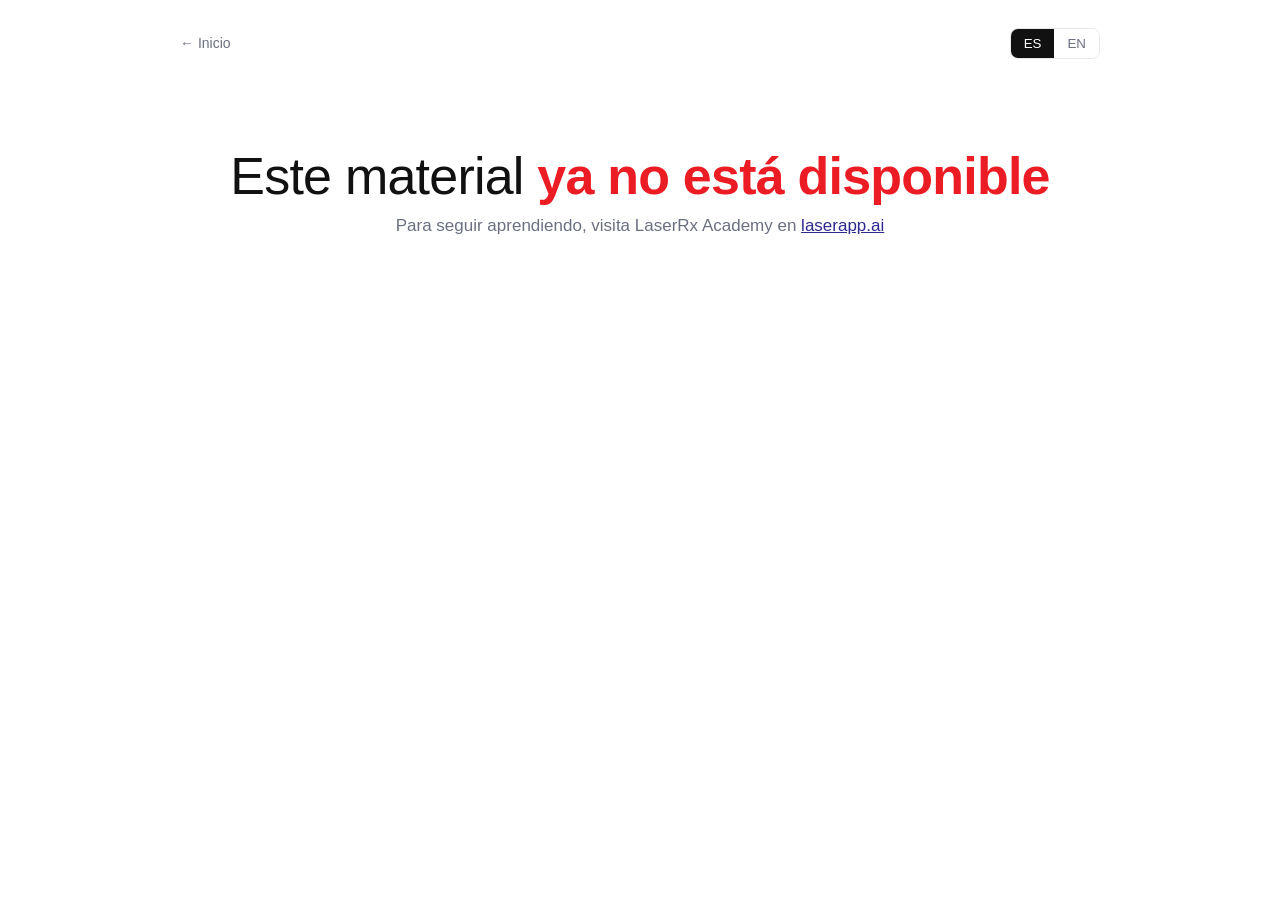
<file: curso-diodo-endo/bibliografia.html>
<!doctype html>
<html lang="es">
<head>
<meta charset="utf-8">
<meta name="viewport" content="width=device-width,initial-scale=1">
<meta name="robots" content="noindex">
<title>Bibliografía · Diodo en endodoncia</title>
<link rel="stylesheet" href="../common.css">
<style>
.back{font-size:14px;text-decoration:none;color:var(--mut)}
.tools{display:flex;gap:12px;align-items:center;flex-wrap:wrap;margin:0 0 10px}
.tools input{flex:1;min-width:220px;border:1px solid var(--line);border-radius:10px;padding:11px 14px;font:16px inherit;font-family:inherit}
.count{font-size:13px;color:var(--mut)}
.blk{margin-top:34px}
.blk h2{display:flex;align-items:baseline;gap:12px;font-size:21px;font-weight:600;margin:0 0 10px;padding-bottom:8px;border-bottom:2px solid var(--ink)}
.bn{font-size:13px;color:var(--red);font-weight:600;letter-spacing:.04em}
ol{list-style:none;margin:0;padding:0}
li{display:grid;grid-template-columns:34px 1fr;gap:2px 10px;padding:11px 0;border-bottom:1px solid var(--line);font-size:15px}
li .n{color:var(--mut);font-size:13px;padding-top:2px}
li .l{grid-column:2;font-size:13px;font-weight:600}
li .l a{text-decoration:none;color:var(--navy)}
li.hide{display:none}
.blk.hide{display:none}
</style>
</head>
<body>
<div class="wrap">
  <div class="top">
    <a class="back" href="index.html" data-es="← Inicio" data-en="← Home"></a>
    <div class="lang"><button data-l="es" onclick="setLang('es')">ES</button><button data-l="en" onclick="setLang('en')">EN</button></div>
  </div>
  <div class="live">
    <h1 data-es="<b>Bibliografía</b> de la plática" data-en="Lecture <b>bibliography</b>"></h1>
    <div class="line"></div>
    <p class="sub" data-es="11 referencias, en el orden en que aparecen en la plática. Toca DOI o PubMed para abrir cada artículo." data-en="11 references, in the order they appear in the lecture. Tap DOI or PubMed to open each paper."></p>
    <div class="tools"><input id="q" type="search" data-ph-es="Buscar autor, tema o año…" data-ph-en="Search author, topic or year…"><span class="count" id="cnt"></span></div>
    <section class="blk"><h2><span class="bn">01</span><span data-es="Física y longitud de onda" data-en="Physics and wavelength">Física y longitud de onda</span></h2><ol><li><span class="n">1</span><span class="c">Meisgeier A, Heymann P, Ziebart T, Braun A, Neff A. Wound healing after therapy of oral potentially malignant disorders with a 445-nm semiconductor laser: a randomized clinical trial. Clin Oral Investig. 2023;28(1):26.</span><span class="l"><a href="https://doi.org/10.1007/s00784-023-05438-9" target="_blank" rel="noopener">DOI</a> · <a href="https://pubmed.ncbi.nlm.nih.gov/38147181/" target="_blank" rel="noopener">PubMed</a></span></li><li><span class="n">2</span><span class="c">Dai T, Gupta A, Murray CK, Vrahas MS, Tegos GP, Hamblin MR. Blue light for infectious diseases: Propionibacterium acnes, Helicobacter pylori, and beyond? Drug Resist Updat. 2012;15(4):223-36.</span><span class="l"><a href="https://doi.org/10.1016/j.drup.2012.07.001" target="_blank" rel="noopener">DOI</a> · <a href="https://pubmed.ncbi.nlm.nih.gov/22846406/" target="_blank" rel="noopener">PubMed</a></span></li><li><span class="n">3</span><span class="c">Karu TI. Multiple roles of cytochrome c oxidase in mammalian cells under action of red and IR-A radiation. IUBMB Life. 2010;62(8):607-10.</span><span class="l"><a href="https://doi.org/10.1002/iub.359" target="_blank" rel="noopener">DOI</a> · <a href="https://pubmed.ncbi.nlm.nih.gov/20681024/" target="_blank" rel="noopener">PubMed</a></span></li><li><span class="n">4</span><span class="c">Rolek A, Pławecki P. Advancements and applications of laser technology in modern dentistry. Wiad Lek. 2024;77(9):1789-92.</span><span class="l"><a href="https://doi.org/10.36740/WLek202409121" target="_blank" rel="noopener">DOI</a> · <a href="https://pubmed.ncbi.nlm.nih.gov/39549008/" target="_blank" rel="noopener">PubMed</a></span></li></ol></section><section class="blk"><h2><span class="bn">02</span><span data-es="Desinfección del conducto" data-en="Root canal disinfection">Desinfección del conducto</span></h2><ol><li><span class="n">5</span><span class="c">Katalinić I, Budimir A, Bošnjak Z, Jakovljević S, Anić I. The photo-activated and photo-thermal effect of the 445/970 nm diode laser on the mixed biofilm inside root canals of human teeth in vitro: a pilot study. Photodiagnosis Photodyn Ther. 2019;26:277-83.</span><span class="l"><a href="https://doi.org/10.1016/j.pdpdt.2019.04.014" target="_blank" rel="noopener">DOI</a> · <a href="https://pubmed.ncbi.nlm.nih.gov/30995521/" target="_blank" rel="noopener">PubMed</a></span></li><li><span class="n">6</span><span class="c">Katalinić I, Pranjić A, Budimir A, Kanižaj L, Bago I, Rajić V. Antimicrobial effect of 2.5% sodium hypochlorite irradiated with the 445 nm diode laser against bacterial biofilms in root canal: in vitro pilot study. Lasers Med Sci. 2025;40(1):202.</span><span class="l"><a href="https://doi.org/10.1007/s10103-025-04463-2" target="_blank" rel="noopener">DOI</a> · <a href="https://pubmed.ncbi.nlm.nih.gov/40257627/" target="_blank" rel="noopener">PubMed</a></span></li></ol></section><section class="blk"><h2><span class="bn">03</span><span data-es="Fotobiomodulación" data-en="Photobiomodulation">Fotobiomodulación</span></h2><ol><li><span class="n">7</span><span class="c">Mester E, Spiry T, Szende B, Tota JG. Effect of laser rays on wound healing. Am J Surg. 1971;122(4):532-5.</span><span class="l"><a href="https://doi.org/10.1016/0002-9610(71)90482-x" target="_blank" rel="noopener">DOI</a> · <a href="https://pubmed.ncbi.nlm.nih.gov/5098661/" target="_blank" rel="noopener">PubMed</a></span></li><li><span class="n">8</span><span class="c">Huang YY, Chen AC, Carroll JD, Hamblin MR. Biphasic dose response in low level light therapy. Dose Response. 2009;7(4):358-83.</span><span class="l"><a href="https://doi.org/10.2203/dose-response.09-027.Hamblin" target="_blank" rel="noopener">DOI</a> · <a href="https://pubmed.ncbi.nlm.nih.gov/20011653/" target="_blank" rel="noopener">PubMed</a></span></li><li><span class="n">9</span><span class="c">Mizrahi IK, Neculau C, Balasea BV, et al. Cellular bioenergetic and migratory responses of human gingival fibroblasts to 940 nm diode laser photobiomodulation. Sci Rep. 2026;16(1):5972.</span><span class="l"><a href="https://doi.org/10.1038/s41598-026-35824-8" target="_blank" rel="noopener">DOI</a> · <a href="https://pubmed.ncbi.nlm.nih.gov/41565725/" target="_blank" rel="noopener">PubMed</a></span></li><li><span class="n">10</span><span class="c">Agrawal T, Gupta GK, Rai V, Carroll JD, Hamblin MR. Pre-conditioning with low-level laser (light) therapy: light before the storm. Dose Response. 2014;12(4):619-49.</span><span class="l"><a href="https://doi.org/10.2203/dose-response.14-032.Agrawal" target="_blank" rel="noopener">DOI</a> · <a href="https://pubmed.ncbi.nlm.nih.gov/25552961/" target="_blank" rel="noopener">PubMed</a></span></li></ol></section><section class="blk"><h2><span class="bn">04</span><span data-es="¿Y el erbio?" data-en="What about erbium?">¿Y el erbio?</span></h2><ol><li><span class="n">11</span><span class="c">Hendi SS, Ahmadyani E, Alikhani MY, Farhadian M, Mirzaei A. Antibacterial effects of the novel blue laser and erbium chromium laser on E. faecalis in root canal dentin with different thicknesses. Int J Dent. 2022;2022:6119464.</span><span class="l"><a href="https://doi.org/10.1155/2022/6119464" target="_blank" rel="noopener">DOI</a> · <a href="https://pubmed.ncbi.nlm.nih.gov/35368314/" target="_blank" rel="noopener">PubMed</a></span></li></ol></section>
    <div class="foot"><span><b>Dr. Isaac Kably M.</b>, DDS, MSc — Endo &amp; Laser · <span data-es="Profundiza en" data-en="Go deeper at"></span> <a href="https://laserapp.ai" target="_blank" rel="noopener">LaserRx Academy · laserapp.ai</a></span><span data-es="Disponible hasta el 7 de noviembre de 2026" data-en="Available until November 7, 2026"></span></div>
  </div>
  <div class="gone">
    <h1 data-es="Este material <b>ya no está disponible</b>" data-en="This material is <b>no longer available</b>"></h1>
    <p class="sub" style="margin:0 auto" data-es="Para seguir aprendiendo, visita LaserRx Academy en <a href='https://laserapp.ai'>laserapp.ai</a>" data-en="To keep learning, visit LaserRx Academy at <a href='https://laserapp.ai'>laserapp.ai</a>"></p>
  </div>
</div>
<script>
window.onLang=function(l){
  var q=document.getElementById('q'); q.placeholder=q.getAttribute('data-ph-'+l);
  document.querySelectorAll('[data-t="buscar"]').forEach(function(a){a.textContent=l==='es'?'Buscar en PubMed':'Search PubMed';});
  filt();
};
function filt(){
  var v=(document.getElementById('q').value||'').toLowerCase().trim(), shown=0;
  document.querySelectorAll('.blk').forEach(function(b){
    var any=false;
    b.querySelectorAll('li').forEach(function(li){var ok=!v||li.textContent.toLowerCase().indexOf(v)>-1;li.classList.toggle('hide',!ok);if(ok){any=true;shown++;}});
    b.classList.toggle('hide',!any);
  });
  document.getElementById('cnt').textContent=v?(shown+(lang==='es'?' resultados':' results')):'';
}
document.addEventListener('input',function(e){if(e.target.id==='q')filt();});
</script>
<script src="../common.js"></script>
</body>
</html>
</file>
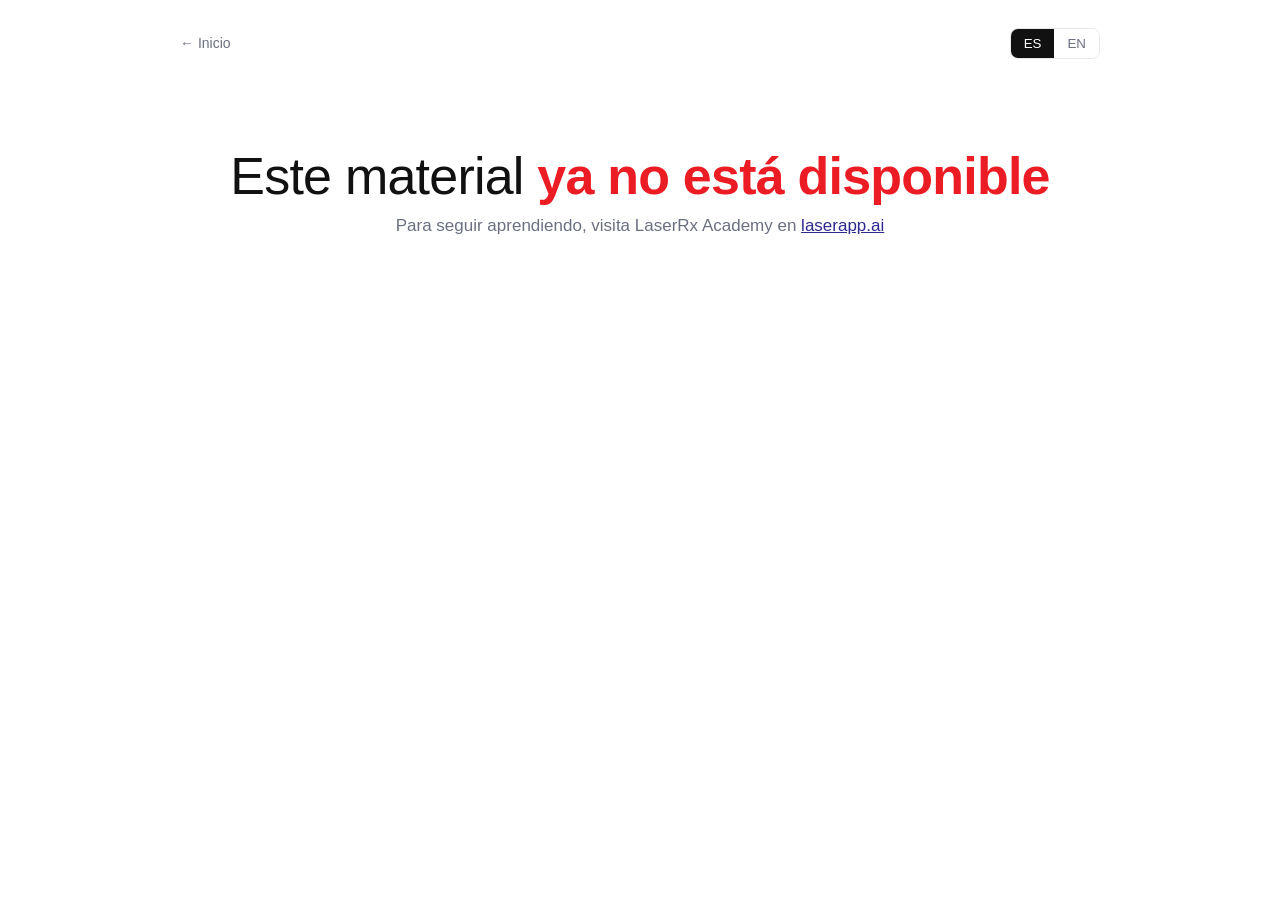
<file: curso-diodo/bibliografia.html>
<!doctype html>
<html lang="es">
<head>
<meta charset="utf-8">
<meta name="viewport" content="width=device-width,initial-scale=1">
<meta name="robots" content="noindex">
<title>Bibliografía · Láser de diodo · primeros pasos</title>
<link rel="stylesheet" href="../common.css">
<style>
.back{font-size:14px;text-decoration:none;color:var(--mut)}
.tools{display:flex;gap:12px;align-items:center;flex-wrap:wrap;margin:0 0 10px}
.tools input{flex:1;min-width:220px;border:1px solid var(--line);border-radius:10px;padding:11px 14px;font:16px inherit;font-family:inherit}
.count{font-size:13px;color:var(--mut)}
.blk{margin-top:34px}
.blk h2{display:flex;align-items:baseline;gap:12px;font-size:21px;font-weight:600;margin:0 0 10px;padding-bottom:8px;border-bottom:2px solid var(--ink)}
.bn{font-size:13px;color:var(--red);font-weight:600;letter-spacing:.04em}
ol{list-style:none;margin:0;padding:0}
li{display:grid;grid-template-columns:34px 1fr;gap:2px 10px;padding:11px 0;border-bottom:1px solid var(--line);font-size:15px}
li .n{color:var(--mut);font-size:13px;padding-top:2px}
li .l{grid-column:2;font-size:13px;font-weight:600}
li .l a{text-decoration:none;color:var(--navy)}
li.hide{display:none}
.blk.hide{display:none}
</style>
</head>
<body>
<div class="wrap">
  <div class="top">
    <a class="back" href="index.html" data-es="← Inicio" data-en="← Home"></a>
    <div class="lang"><button data-l="es" onclick="setLang('es')">ES</button><button data-l="en" onclick="setLang('en')">EN</button></div>
  </div>
  <div class="live">
    <h1 data-es="<b>Bibliografía</b> de la plática" data-en="Lecture <b>bibliography</b>"></h1>
    <div class="line"></div>
    <p class="sub" data-es="8 referencias, en el orden en que aparecen en la plática. Toca DOI o PubMed para abrir cada artículo." data-en="8 references, in the order they appear in the lecture. Tap DOI or PubMed to open each paper."></p>
    <div class="tools"><input id="q" type="search" data-ph-es="Buscar autor, tema o año…" data-ph-en="Search author, topic or year…"><span class="count" id="cnt"></span></div>
    <section class="blk"><h2><span class="bn">01</span><span data-es="Física y longitud de onda" data-en="Physics and wavelength">Física y longitud de onda</span></h2><ol><li><span class="n">1</span><span class="c">Maiman TH. Stimulated optical radiation in ruby. Nature. 1960;187:493-4.</span><span class="l"><a href="https://doi.org/10.1038/187493a0" target="_blank" rel="noopener">DOI</a></span></li><li><span class="n">2</span><span class="c">Meisgeier A, Heymann P, Ziebart T, Braun A, Neff A. Wound healing after therapy of oral potentially malignant disorders with a 445-nm semiconductor laser: a randomized clinical trial. Clin Oral Investig. 2023;28(1):26.</span><span class="l"><a href="https://doi.org/10.1007/s00784-023-05438-9" target="_blank" rel="noopener">DOI</a> · <a href="https://pubmed.ncbi.nlm.nih.gov/38147181/" target="_blank" rel="noopener">PubMed</a></span></li><li><span class="n">3</span><span class="c">Dai T, Gupta A, Murray CK, Vrahas MS, Tegos GP, Hamblin MR. Blue light for infectious diseases: Propionibacterium acnes, Helicobacter pylori, and beyond? Drug Resist Updat. 2012;15(4):223-36.</span><span class="l"><a href="https://doi.org/10.1016/j.drup.2012.07.001" target="_blank" rel="noopener">DOI</a> · <a href="https://pubmed.ncbi.nlm.nih.gov/22846406/" target="_blank" rel="noopener">PubMed</a></span></li><li><span class="n">4</span><span class="c">Karu TI. Multiple roles of cytochrome c oxidase in mammalian cells under action of red and IR-A radiation. IUBMB Life. 2010;62(8):607-10.</span><span class="l"><a href="https://doi.org/10.1002/iub.359" target="_blank" rel="noopener">DOI</a> · <a href="https://pubmed.ncbi.nlm.nih.gov/20681024/" target="_blank" rel="noopener">PubMed</a></span></li><li><span class="n">5</span><span class="c">Rolek A, Pławecki P. Advancements and applications of laser technology in modern dentistry. Wiad Lek. 2024;77(9):1789-92.</span><span class="l"><a href="https://doi.org/10.36740/WLek202409121" target="_blank" rel="noopener">DOI</a> · <a href="https://pubmed.ncbi.nlm.nih.gov/39549008/" target="_blank" rel="noopener">PubMed</a></span></li></ol></section><section class="blk"><h2><span class="bn">02</span><span data-es="Fotobiomodulación" data-en="Photobiomodulation">Fotobiomodulación</span></h2><ol><li><span class="n">6</span><span class="c">Mester E, Spiry T, Szende B, Tota JG. Effect of laser rays on wound healing. Am J Surg. 1971;122(4):532-5.</span><span class="l"><a href="https://doi.org/10.1016/0002-9610(71)90482-x" target="_blank" rel="noopener">DOI</a> · <a href="https://pubmed.ncbi.nlm.nih.gov/5098661/" target="_blank" rel="noopener">PubMed</a></span></li><li><span class="n">7</span><span class="c">Agrawal T, Gupta GK, Rai V, Carroll JD, Hamblin MR. Pre-conditioning with low-level laser (light) therapy: light before the storm. Dose Response. 2014;12(4):619-49.</span><span class="l"><a href="https://doi.org/10.2203/dose-response.14-032.Agrawal" target="_blank" rel="noopener">DOI</a> · <a href="https://pubmed.ncbi.nlm.nih.gov/25552961/" target="_blank" rel="noopener">PubMed</a></span></li><li><span class="n">8</span><span class="c">Mizrahi IK, Neculau C, Balasea BV, et al. Cellular bioenergetic and migratory responses of human gingival fibroblasts to 940 nm diode laser photobiomodulation. Sci Rep. 2026;16(1):5972.</span><span class="l"><a href="https://doi.org/10.1038/s41598-026-35824-8" target="_blank" rel="noopener">DOI</a> · <a href="https://pubmed.ncbi.nlm.nih.gov/41565725/" target="_blank" rel="noopener">PubMed</a></span></li></ol></section>
    <div class="foot"><span><b>Dr. Isaac Kably M.</b>, DDS, MSc — Endo &amp; Laser · <span data-es="Profundiza en" data-en="Go deeper at"></span> <a href="https://laserapp.ai" target="_blank" rel="noopener">LaserRx Academy · laserapp.ai</a></span><span data-es="Disponible hasta el 7 de noviembre de 2026" data-en="Available until November 7, 2026"></span></div>
  </div>
  <div class="gone">
    <h1 data-es="Este material <b>ya no está disponible</b>" data-en="This material is <b>no longer available</b>"></h1>
    <p class="sub" style="margin:0 auto" data-es="Para seguir aprendiendo, visita LaserRx Academy en <a href='https://laserapp.ai'>laserapp.ai</a>" data-en="To keep learning, visit LaserRx Academy at <a href='https://laserapp.ai'>laserapp.ai</a>"></p>
  </div>
</div>
<script>
window.onLang=function(l){
  var q=document.getElementById('q'); q.placeholder=q.getAttribute('data-ph-'+l);
  document.querySelectorAll('[data-t="buscar"]').forEach(function(a){a.textContent=l==='es'?'Buscar en PubMed':'Search PubMed';});
  filt();
};
function filt(){
  var v=(document.getElementById('q').value||'').toLowerCase().trim(), shown=0;
  document.querySelectorAll('.blk').forEach(function(b){
    var any=false;
    b.querySelectorAll('li').forEach(function(li){var ok=!v||li.textContent.toLowerCase().indexOf(v)>-1;li.classList.toggle('hide',!ok);if(ok){any=true;shown++;}});
    b.classList.toggle('hide',!any);
  });
  document.getElementById('cnt').textContent=v?(shown+(lang==='es'?' resultados':' results')):'';
}
document.addEventListener('input',function(e){if(e.target.id==='q')filt();});
</script>
<script src="../common.js"></script>
</body>
</html>
</file>
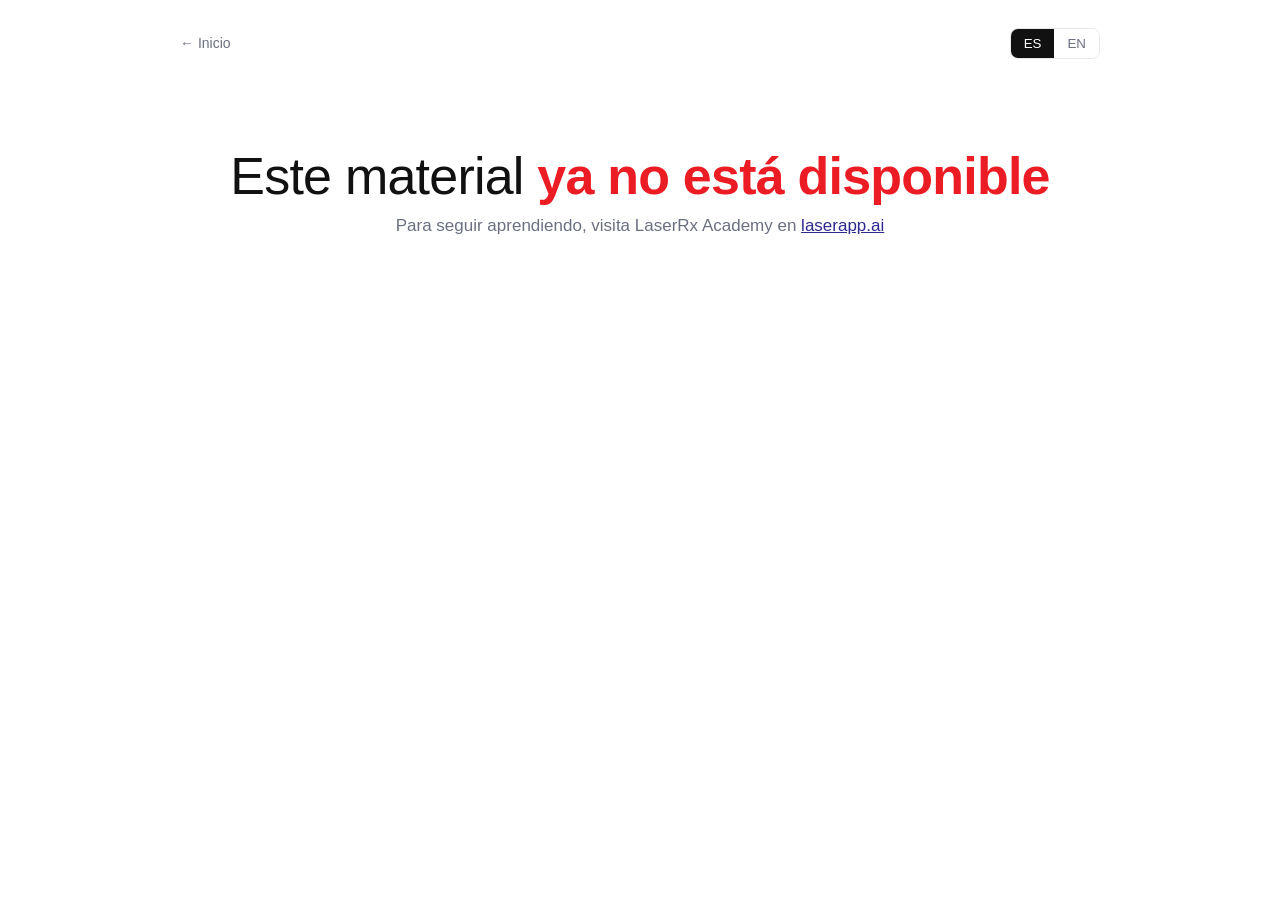
<file: uanl/bibliografia.html>
<!doctype html>
<html lang="es">
<head>
<meta charset="utf-8">
<meta name="viewport" content="width=device-width,initial-scale=1">
<meta name="robots" content="noindex">
<title>Bibliografía · Láser de diodo · UANL</title>
<link rel="stylesheet" href="../common.css">
<style>
.back{font-size:14px;text-decoration:none;color:var(--mut)}
.tools{display:flex;gap:12px;align-items:center;flex-wrap:wrap;margin:0 0 10px}
.tools input{flex:1;min-width:220px;border:1px solid var(--line);border-radius:10px;padding:11px 14px;font:16px inherit;font-family:inherit}
.count{font-size:13px;color:var(--mut)}
.blk{margin-top:34px}
.blk h2{display:flex;align-items:baseline;gap:12px;font-size:21px;font-weight:600;margin:0 0 10px;padding-bottom:8px;border-bottom:2px solid var(--ink)}
.bn{font-size:13px;color:var(--red);font-weight:600;letter-spacing:.04em}
ol{list-style:none;margin:0;padding:0}
li{display:grid;grid-template-columns:34px 1fr;gap:2px 10px;padding:11px 0;border-bottom:1px solid var(--line);font-size:15px}
li .n{color:var(--mut);font-size:13px;padding-top:2px}
li .l{grid-column:2;font-size:13px;font-weight:600}
li .l a{text-decoration:none;color:var(--navy)}
li.hide{display:none}
.blk.hide{display:none}
</style>
</head>
<body>
<div class="wrap">
  <div class="top">
    <a class="back" href="index.html" data-es="← Inicio" data-en="← Home"></a>
    <div class="lang"><button data-l="es" onclick="setLang('es')">ES</button><button data-l="en" onclick="setLang('en')">EN</button></div>
  </div>
  <div class="live">
    <h1 data-es="<b>Bibliografía</b> de la plática" data-en="Lecture <b>bibliography</b>"></h1>
    <div class="line"></div>
    <p class="sub" data-es="10 referencias, en el orden en que aparecen en la plática. Toca DOI o PubMed para abrir cada artículo." data-en="10 references, in the order they appear in the lecture. Tap DOI or PubMed to open each paper."></p>
    <div class="tools"><input id="q" type="search" data-ph-es="Buscar autor, tema o año…" data-ph-en="Search author, topic or year…"><span class="count" id="cnt"></span></div>
    <section class="blk"><h2><span class="bn">01</span><span data-es="Física y longitud de onda" data-en="Physics and wavelength">Física y longitud de onda</span></h2><ol><li><span class="n">1</span><span class="c">Maiman TH. Stimulated optical radiation in ruby. Nature. 1960;187:493-4.</span><span class="l"><a href="https://doi.org/10.1038/187493a0" target="_blank" rel="noopener">DOI</a></span></li><li><span class="n">2</span><span class="c">Meisgeier A, Heymann P, Ziebart T, Braun A, Neff A. Wound healing after therapy of oral potentially malignant disorders with a 445-nm semiconductor laser: a randomized clinical trial. Clin Oral Investig. 2023;28(1):26.</span><span class="l"><a href="https://doi.org/10.1007/s00784-023-05438-9" target="_blank" rel="noopener">DOI</a> · <a href="https://pubmed.ncbi.nlm.nih.gov/38147181/" target="_blank" rel="noopener">PubMed</a></span></li><li><span class="n">3</span><span class="c">Dai T, Gupta A, Murray CK, Vrahas MS, Tegos GP, Hamblin MR. Blue light for infectious diseases: Propionibacterium acnes, Helicobacter pylori, and beyond? Drug Resist Updat. 2012;15(4):223-36.</span><span class="l"><a href="https://doi.org/10.1016/j.drup.2012.07.001" target="_blank" rel="noopener">DOI</a> · <a href="https://pubmed.ncbi.nlm.nih.gov/22846406/" target="_blank" rel="noopener">PubMed</a></span></li><li><span class="n">4</span><span class="c">Karu TI. Multiple roles of cytochrome c oxidase in mammalian cells under action of red and IR-A radiation. IUBMB Life. 2010;62(8):607-10.</span><span class="l"><a href="https://doi.org/10.1002/iub.359" target="_blank" rel="noopener">DOI</a> · <a href="https://pubmed.ncbi.nlm.nih.gov/20681024/" target="_blank" rel="noopener">PubMed</a></span></li><li><span class="n">5</span><span class="c">Rolek A, Pławecki P. Advancements and applications of laser technology in modern dentistry. Wiad Lek. 2024;77(9):1789-92.</span><span class="l"><a href="https://doi.org/10.36740/WLek202409121" target="_blank" rel="noopener">DOI</a> · <a href="https://pubmed.ncbi.nlm.nih.gov/39549008/" target="_blank" rel="noopener">PubMed</a></span></li></ol></section><section class="blk"><h2><span class="bn">02</span><span data-es="Desinfección del conducto" data-en="Root canal disinfection">Desinfección del conducto</span></h2><ol><li><span class="n">6</span><span class="c">Katalinić I, Budimir A, Bošnjak Z, Jakovljević S, Anić I. The photo-activated and photo-thermal effect of the 445/970 nm diode laser on the mixed biofilm inside root canals of human teeth in vitro: a pilot study. Photodiagnosis Photodyn Ther. 2019;26:277-83.</span><span class="l"><a href="https://doi.org/10.1016/j.pdpdt.2019.04.014" target="_blank" rel="noopener">DOI</a> · <a href="https://pubmed.ncbi.nlm.nih.gov/30995521/" target="_blank" rel="noopener">PubMed</a></span></li><li><span class="n">7</span><span class="c">Katalinić I, Pranjić A, Budimir A, Kanižaj L, Bago I, Rajić V. Antimicrobial effect of 2.5% sodium hypochlorite irradiated with the 445 nm diode laser against bacterial biofilms in root canal: in vitro pilot study. Lasers Med Sci. 2025;40(1):202.</span><span class="l"><a href="https://doi.org/10.1007/s10103-025-04463-2" target="_blank" rel="noopener">DOI</a> · <a href="https://pubmed.ncbi.nlm.nih.gov/40257627/" target="_blank" rel="noopener">PubMed</a></span></li></ol></section><section class="blk"><h2><span class="bn">03</span><span data-es="Fotobiomodulación" data-en="Photobiomodulation">Fotobiomodulación</span></h2><ol><li><span class="n">8</span><span class="c">Mester E, Spiry T, Szende B, Tota JG. Effect of laser rays on wound healing. Am J Surg. 1971;122(4):532-5.</span><span class="l"><a href="https://doi.org/10.1016/0002-9610(71)90482-x" target="_blank" rel="noopener">DOI</a> · <a href="https://pubmed.ncbi.nlm.nih.gov/5098661/" target="_blank" rel="noopener">PubMed</a></span></li><li><span class="n">9</span><span class="c">Agrawal T, Gupta GK, Rai V, Carroll JD, Hamblin MR. Pre-conditioning with low-level laser (light) therapy: light before the storm. Dose Response. 2014;12(4):619-49.</span><span class="l"><a href="https://doi.org/10.2203/dose-response.14-032.Agrawal" target="_blank" rel="noopener">DOI</a> · <a href="https://pubmed.ncbi.nlm.nih.gov/25552961/" target="_blank" rel="noopener">PubMed</a></span></li><li><span class="n">10</span><span class="c">Mizrahi IK, Neculau C, Balasea BV, et al. Cellular bioenergetic and migratory responses of human gingival fibroblasts to 940 nm diode laser photobiomodulation. Sci Rep. 2026;16(1):5972.</span><span class="l"><a href="https://doi.org/10.1038/s41598-026-35824-8" target="_blank" rel="noopener">DOI</a> · <a href="https://pubmed.ncbi.nlm.nih.gov/41565725/" target="_blank" rel="noopener">PubMed</a></span></li></ol></section>
    <div class="foot"><span><b>Dr. Isaac Kably M.</b>, DDS, MSc — Endo &amp; Laser · <span data-es="Profundiza en" data-en="Go deeper at"></span> <a href="https://laserapp.ai" target="_blank" rel="noopener">LaserRx Academy · laserapp.ai</a></span><span data-es="Disponible hasta el 7 de noviembre de 2026" data-en="Available until November 7, 2026"></span></div>
  </div>
  <div class="gone">
    <h1 data-es="Este material <b>ya no está disponible</b>" data-en="This material is <b>no longer available</b>"></h1>
    <p class="sub" style="margin:0 auto" data-es="Para seguir aprendiendo, visita LaserRx Academy en <a href='https://laserapp.ai'>laserapp.ai</a>" data-en="To keep learning, visit LaserRx Academy at <a href='https://laserapp.ai'>laserapp.ai</a>"></p>
  </div>
</div>
<script>
window.onLang=function(l){
  var q=document.getElementById('q'); q.placeholder=q.getAttribute('data-ph-'+l);
  document.querySelectorAll('[data-t="buscar"]').forEach(function(a){a.textContent=l==='es'?'Buscar en PubMed':'Search PubMed';});
  filt();
};
function filt(){
  var v=(document.getElementById('q').value||'').toLowerCase().trim(), shown=0;
  document.querySelectorAll('.blk').forEach(function(b){
    var any=false;
    b.querySelectorAll('li').forEach(function(li){var ok=!v||li.textContent.toLowerCase().indexOf(v)>-1;li.classList.toggle('hide',!ok);if(ok){any=true;shown++;}});
    b.classList.toggle('hide',!any);
  });
  document.getElementById('cnt').textContent=v?(shown+(lang==='es'?' resultados':' results')):'';
}
document.addEventListener('input',function(e){if(e.target.id==='q')filt();});
</script>
<script src="../common.js"></script>
</body>
</html>
</file>
<file: common.css>
:root{--ink:#111;--mut:#6B7080;--line:#E6E8EE;--band:#F5F6F9;--red:#EC1C24;--navy:#2E2A90;--pink:#F07F84}
*{box-sizing:border-box}
html,body{margin:0}
body{background:#fff;color:var(--ink);font-family:"Graphik","Helvetica Neue",-apple-system,BlinkMacSystemFont,"Segoe UI",Roboto,sans-serif;-webkit-font-smoothing:antialiased;line-height:1.45}
a{color:var(--navy)}
.wrap{max-width:960px;margin:0 auto;padding:28px 20px 60px}
.top{display:flex;justify-content:space-between;align-items:center;gap:12px}
.mark{display:flex;align-items:center;gap:10px;font-size:13px;color:var(--mut);letter-spacing:.02em}
.tri{width:0;height:0;border-left:13px solid transparent;border-right:13px solid transparent;border-top:20px solid var(--red)}
.lang{display:flex;border:1px solid var(--line);border-radius:8px;overflow:hidden}
.lang button{border:0;background:#fff;padding:7px 13px;font:600 13px inherit;color:var(--mut);cursor:pointer;font-family:inherit}
.lang button.on{background:var(--ink);color:#fff}
h1{font-weight:300;font-size:clamp(32px,6vw,52px);line-height:1.05;margin:34px 0 10px;letter-spacing:-.015em}
h1 b{font-weight:600;color:var(--red)}
.line{width:90px;height:3px;background:var(--pink);margin:14px 0 18px}
.sub{color:var(--mut);font-size:17px;margin:0 0 26px;max-width:62ch}
.foot{margin-top:46px;padding-top:16px;border-top:1px solid var(--line);font-size:13px;color:var(--mut);display:flex;justify-content:space-between;flex-wrap:wrap;gap:8px}
.foot b{color:var(--ink);font-weight:600}
.gone{display:none;text-align:center;padding:90px 20px}
.gone h1{margin-top:0}
body.expired .live{display:none}
body.expired .gone{display:block}
</file>
